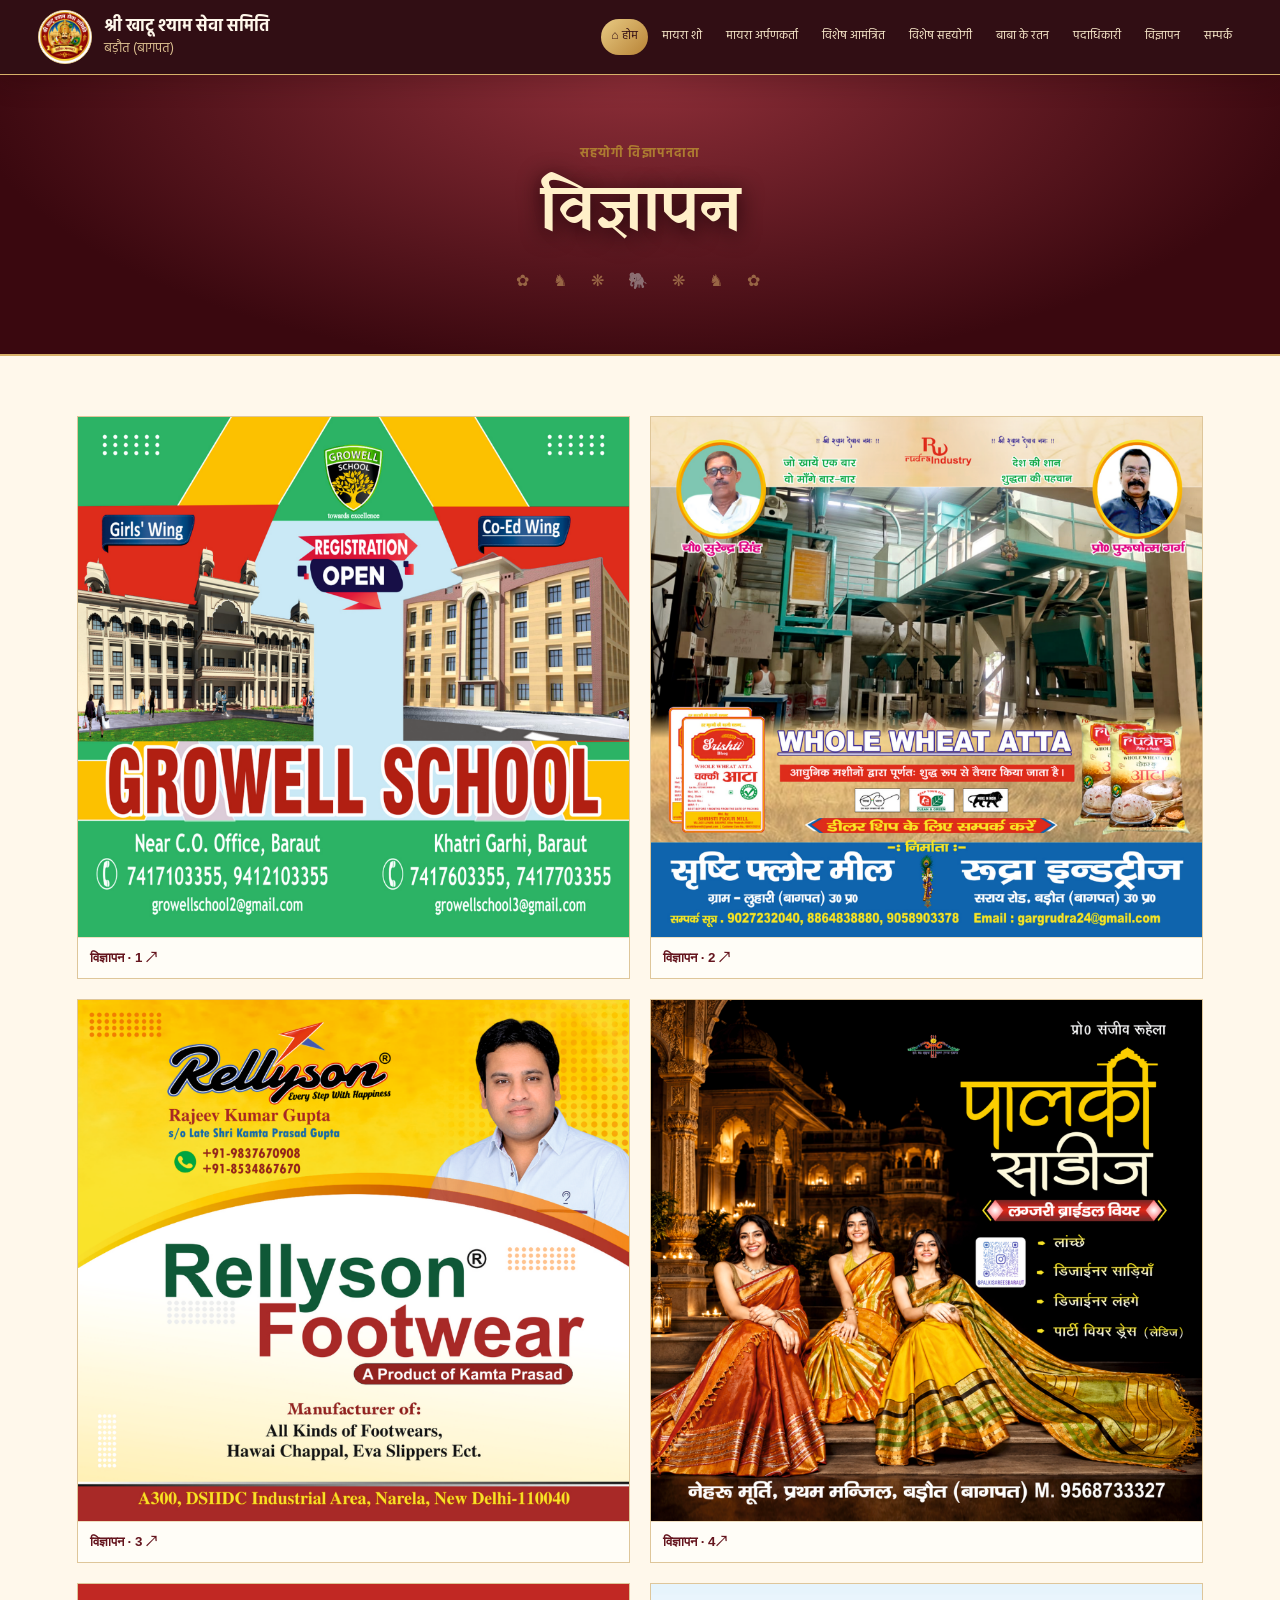
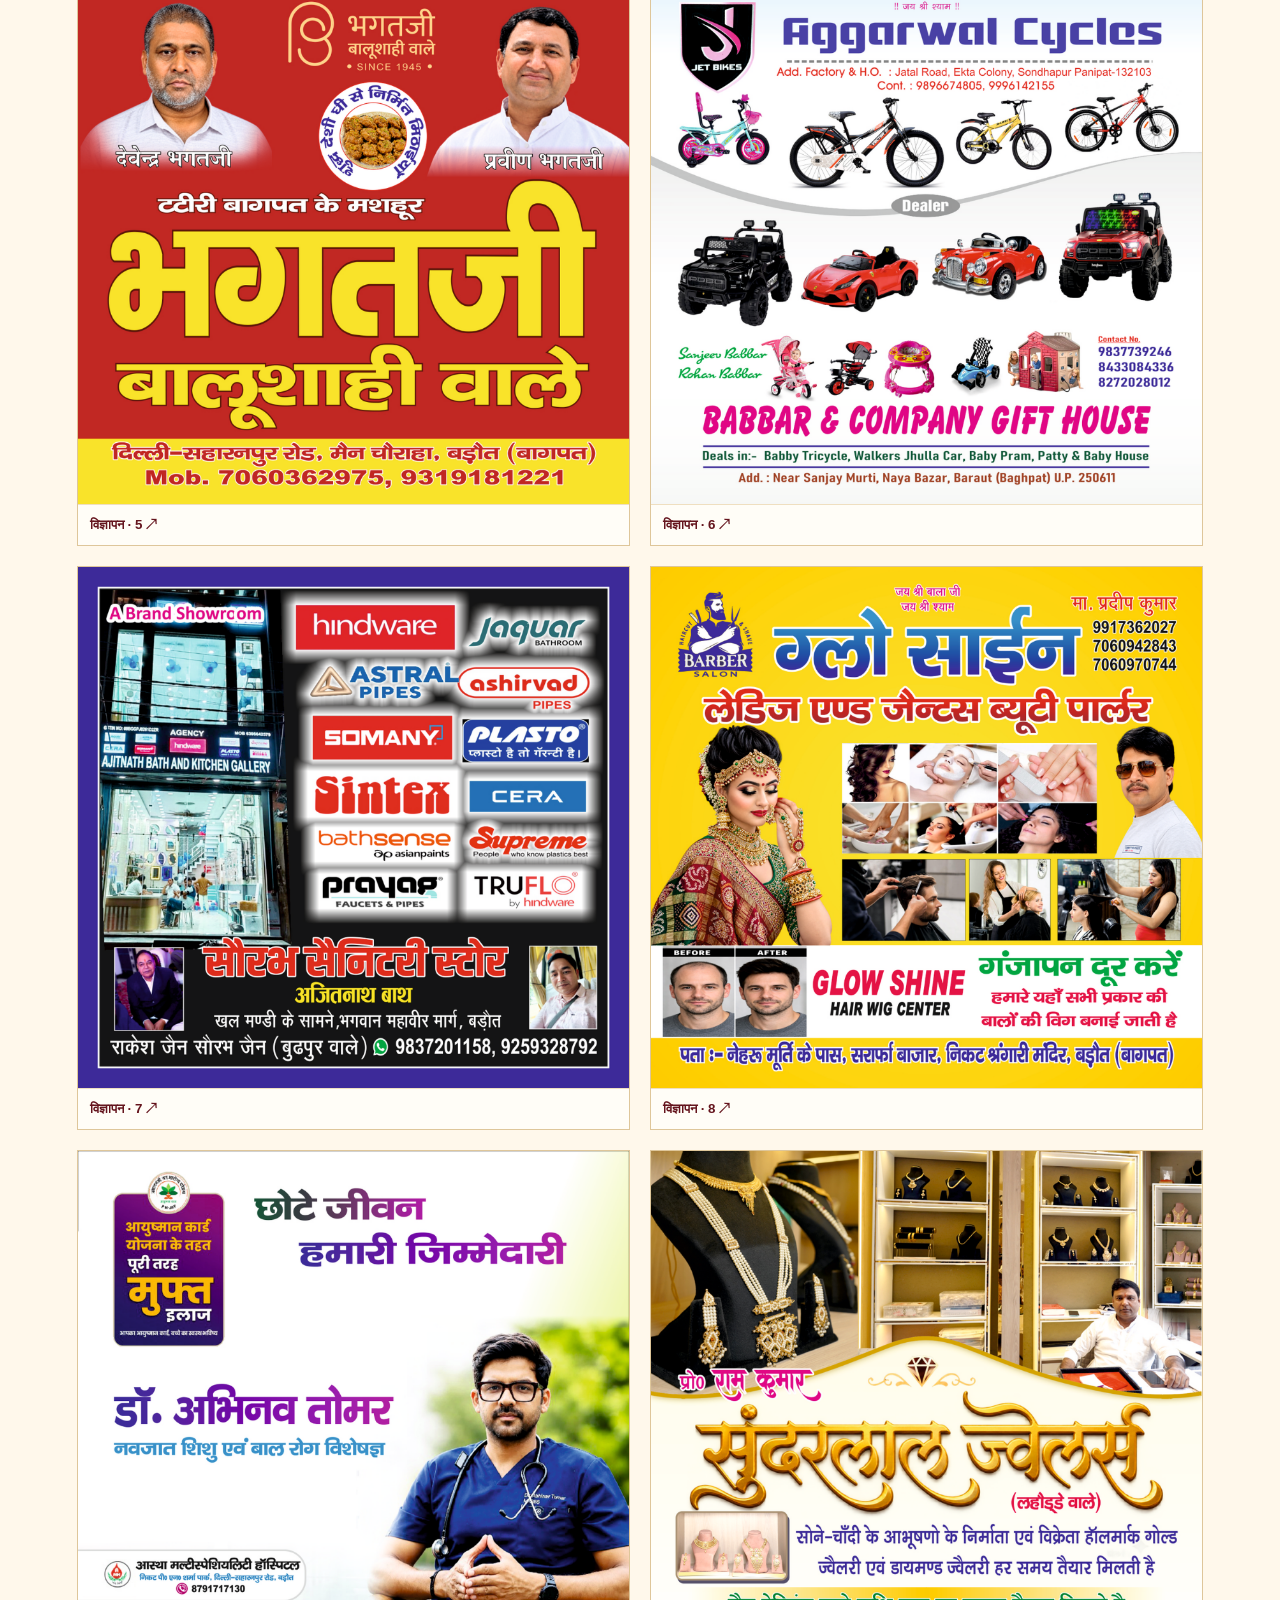
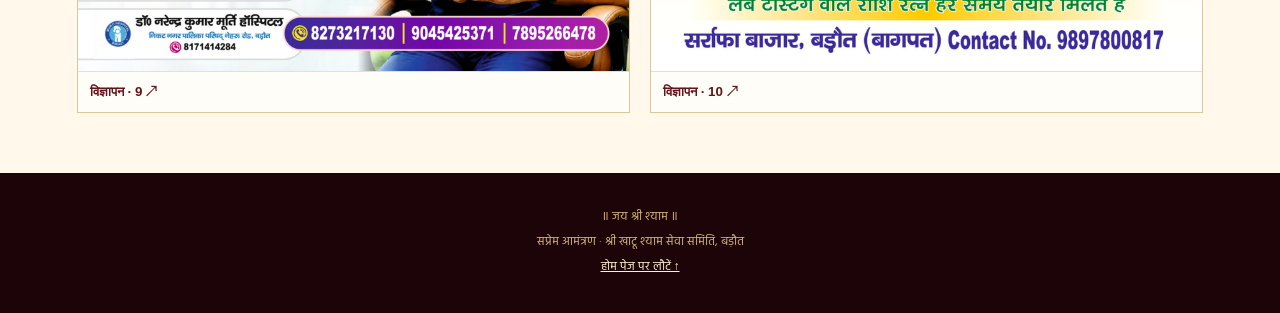
<file: ads.html>
<!doctype html>
<html lang="hi">

<head>
    <meta charset="utf-8">
    <meta name="viewport" content="width=device-width,initial-scale=1">
    <meta name="theme-color" content="#58121b">
    <title>विज्ञापन | नानी बाई का मायरा</title>
    <link rel="preconnect" href="https://fonts.googleapis.com">
    <link rel="preconnect" href="https://fonts.gstatic.com" crossorigin>
    <link href="https://fonts.googleapis.com/css2?family=Hind:wght@400;500;600;700&family=Yatra+One&display=swap"
        rel="stylesheet">
    <link rel="stylesheet" href="styles.css">
</head>

<body>
    <header class="site-header">
    <a class="brand" href="index.html">
        <span class="brand-logo">
            <img src="assets/samiti-logo.png"
                 alt="श्री खाटू श्याम सेवा समिति लोगो">
        </span>

        <span class="brand-text">
            <strong>श्री खाटू श्याम सेवा समिति</strong>
            <small>बड़ौत (बागपत)</small>
        </span>
    </a>

    <button class="menu-toggle" id="menuToggle"
        aria-expanded="false" aria-controls="siteNav"
        aria-label="मेन्यू खोलें">
        ☰
    </button>

    <nav class="site-nav" id="siteNav">
        <a class="active" href="index.html">⌂ होम</a>
        <a href="mayra.html">मायरा शो</a>
        <a href="arpankarta.html">मायरा अर्पणकर्ता</a>
        <a href="invitees.html">विशेष आमंत्रित</a>
        <a href="supporters.html">विशेष सहयोगी</a>
        <a href="ratna.html">बाबा के रतन</a>
        <a href="member.html">पदाधिकारी</a>
        <a href="ads.html">विज्ञापन</a>
        <a href="contact.html">सम्पर्क</a>
    </nav>
</header>
    <main>
        <section class="page-hero">
            <span class="section-kicker">सहयोगी विज्ञापनदाता</span>
            <h1>विज्ञापन</h1>
            <!-- <p>निमंत्रण पुस्तिका के विज्ञापन यहाँ अलग-अलग cards के रूप में दिखाए जा सकते हैं।</p> -->
        </section>
        <section class="section">
            <div class="ad-list">
                <button class="ad-placeholder" data-image="assets/2.png"><img src="assets/2.png" loading="lazy"
                        alt="विज्ञापन पृष्ठ 2"><span>विज्ञापन · 1 ↗</span></button>
                <button class="ad-placeholder" data-image="assets/4.png"><img src="assets/4.png" loading="lazy"
                        alt="विज्ञापन पृष्ठ 4"><span>विज्ञापन · 2 ↗</span></button>
                <button class="ad-placeholder" data-image="assets/8.png"><img src="assets/8.png" loading="lazy"
                        alt="विज्ञापन पृष्ठ 8"><span>विज्ञापन · 3 ↗</span></button>
                <button class="ad-placeholder" data-image="assets/40.png"><img src="assets/16.png" loading="lazy"
                        alt="विज्ञापन पृष्ठ 40"><span>विज्ञापन · 4↗</span></button>
                <button class="ad-placeholder" data-image="assets/20.png"><img src="assets/20.png" loading="lazy"
                        alt="विज्ञापन पृष्ठ 20"><span>विज्ञापन · 5 ↗</span></button>
                <button class="ad-placeholder" data-image="assets/22.png"><img src="assets/22.png" loading="lazy"
                        alt="विज्ञापन पृष्ठ 22"><span>विज्ञापन · 6 ↗</span></button>
                <button class="ad-placeholder" data-image="assets/28.png"><img src="assets/28.png" loading="lazy"
                        alt="विज्ञापन पृष्ठ 28"><span>विज्ञापन · 7 ↗</span></button>
                <button class="ad-placeholder" data-image="assets/30.png"><img src="assets/30.png" loading="lazy"
                        alt="विज्ञापन पृष्ठ 30"><span>विज्ञापन · 8 ↗</span></button> 
                <button class="ad-placeholder" data-image="assets/39.png"><img src="assets/39.png" loading="lazy"
                        alt="विज्ञापन पृष्ठ 39"><span>विज्ञापन · 9 ↗</span></button>
                <button class="ad-placeholder" data-image="assets/40.png"><img src="assets/40.png" loading="lazy"
                        alt="विज्ञापन पृष्ठ 40"><span>विज्ञापन · 10 ↗</span></button>
            </div>
        </section>
    </main>
    <footer class="site-footer"><span>॥ जय श्री श्याम ॥</span>
        <p>सप्रेम आमंत्रण · श्री खाटू श्याम सेवा समिति, बड़ौत</p><a href="index.html">होम पेज पर लौटें ↑</a>
    </footer>
    <script src="script.js"></script>
</body>

</html>
</file>
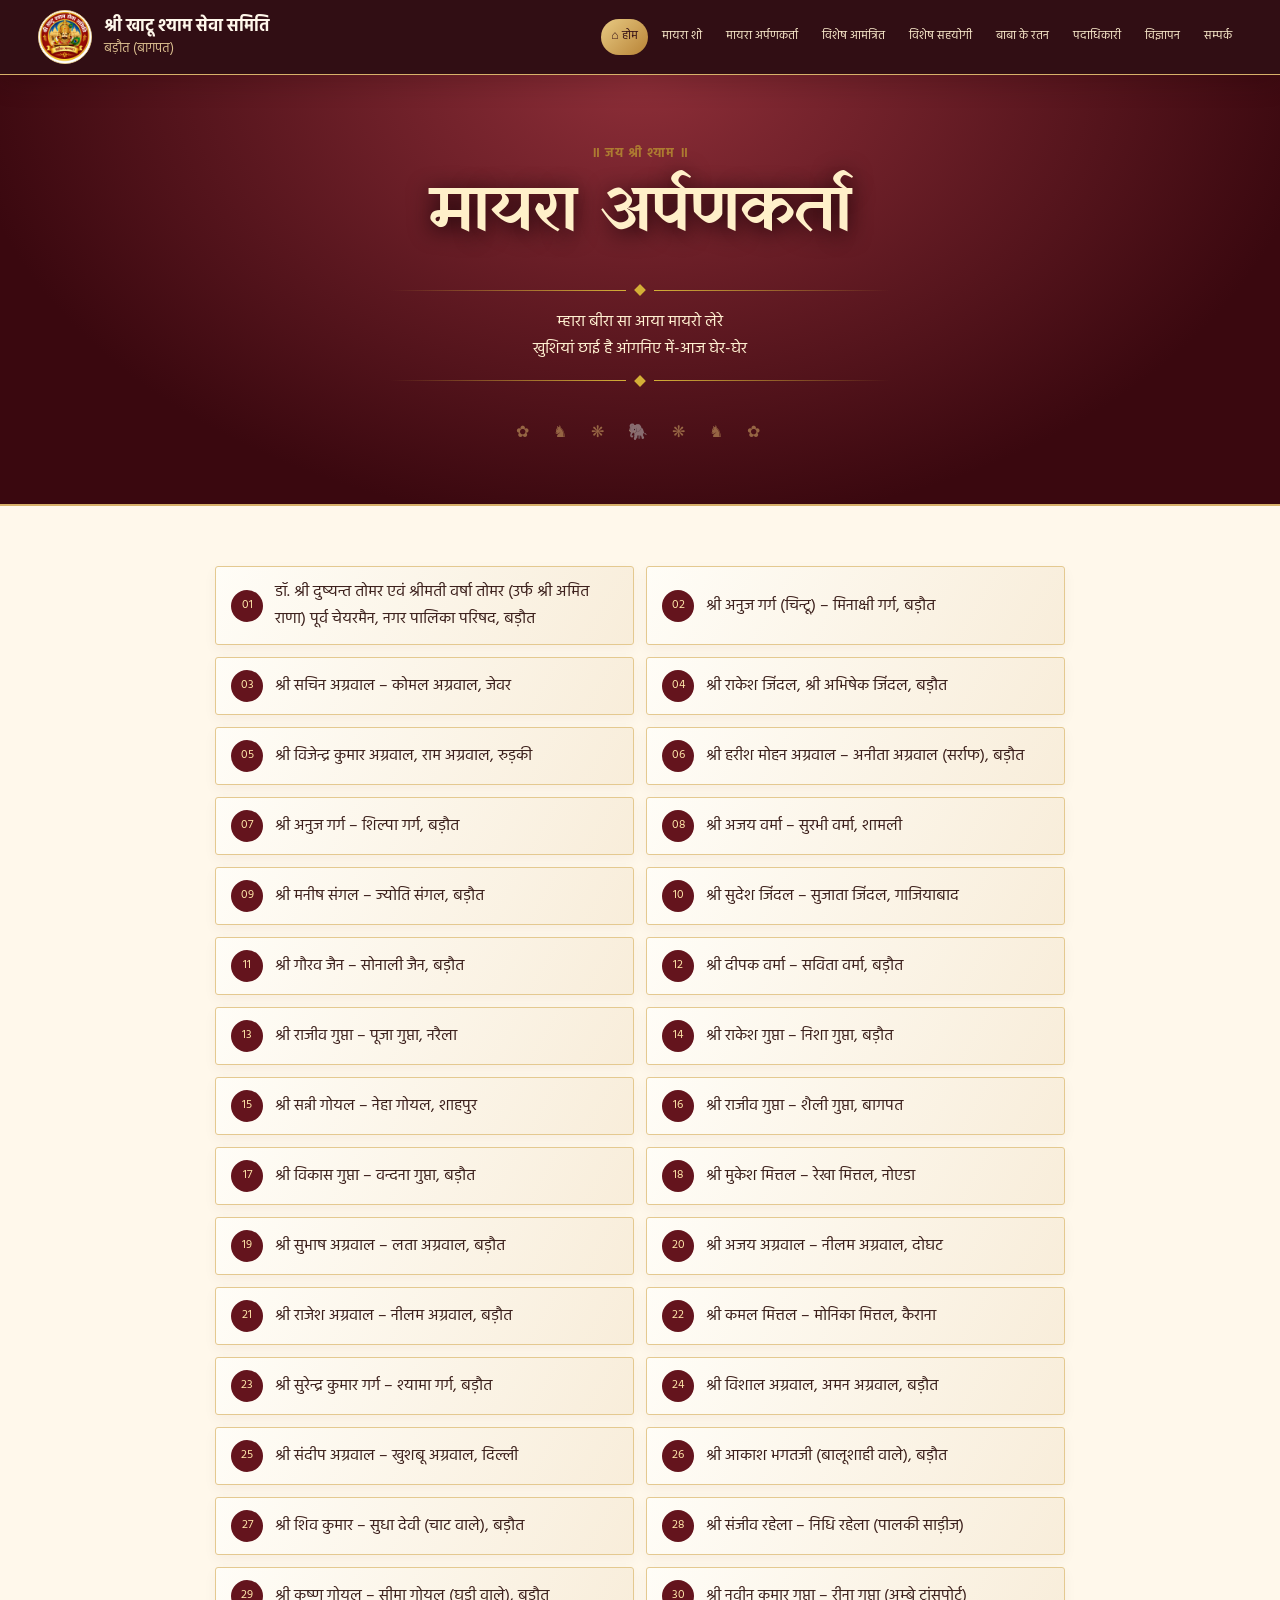
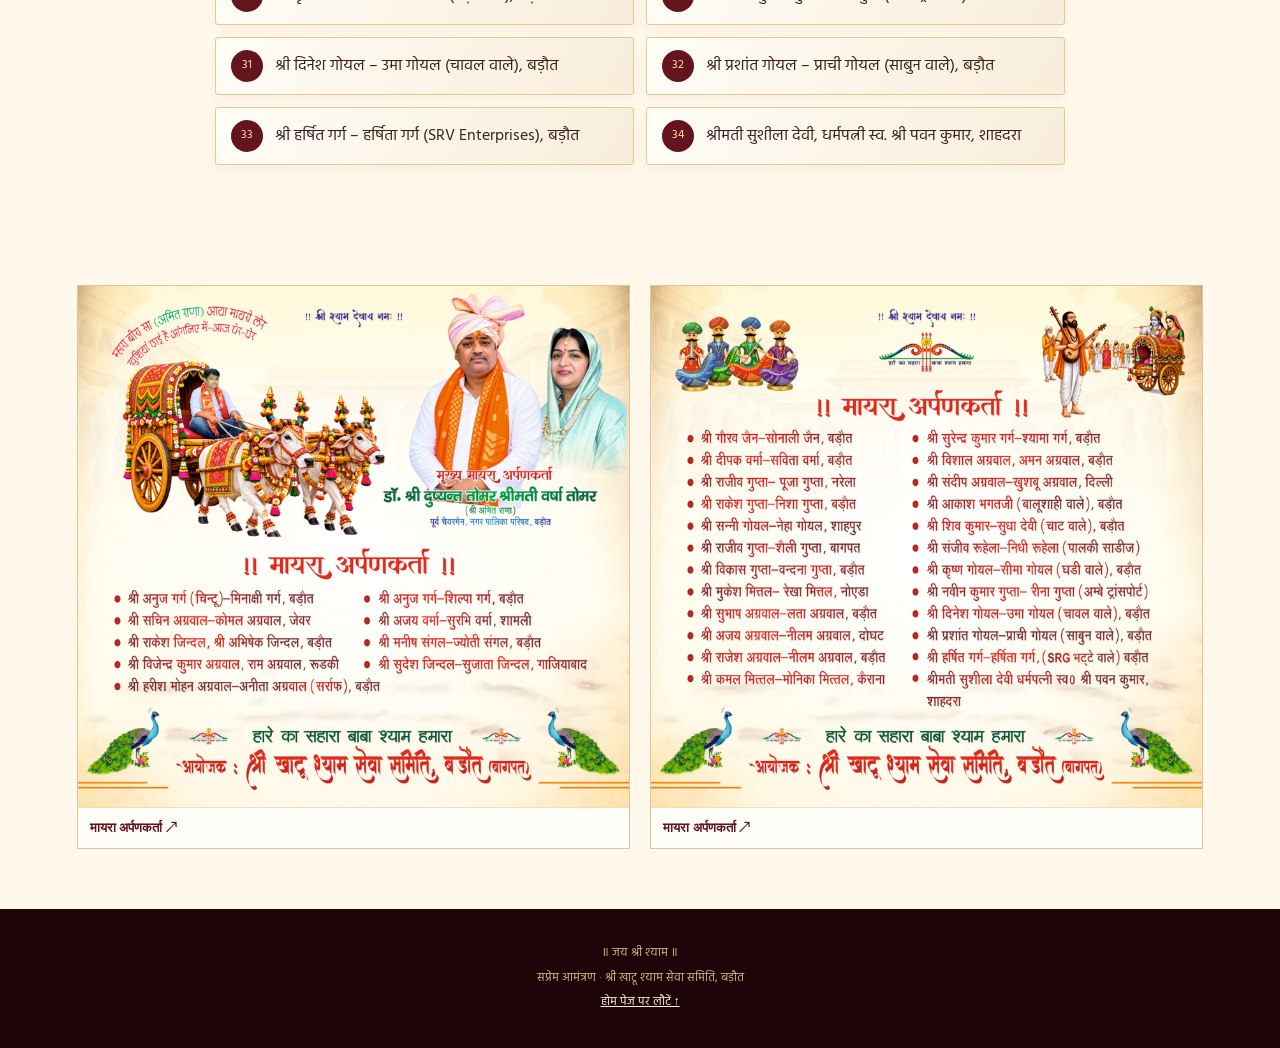
<file: arpankarta.html>
<!doctype html>
<html lang="hi">

<head>
    <meta charset="utf-8">
    <meta name="viewport" content="width=device-width,initial-scale=1">
    <meta name="theme-color" content="#58121b">
    <title>मायरा अर्पणकर्ता | नानी बाई का मायरा</title>
    <link rel="preconnect" href="https://fonts.googleapis.com">
    <link rel="preconnect" href="https://fonts.gstatic.com" crossorigin>
    <link href="https://fonts.googleapis.com/css2?family=Hind:wght@400;500;600;700&family=Yatra+One&display=swap"
        rel="stylesheet">
    <link rel="stylesheet" href="styles.css">
</head>

<body>
    <header class="site-header">
    <a class="brand" href="index.html">
        <span class="brand-logo">
            <img src="assets/samiti-logo.png"
                 alt="श्री खाटू श्याम सेवा समिति लोगो">
        </span>

        <span class="brand-text">
            <strong>श्री खाटू श्याम सेवा समिति</strong>
            <small>बड़ौत (बागपत)</small>
        </span>
    </a>

    <button class="menu-toggle" id="menuToggle"
        aria-expanded="false" aria-controls="siteNav"
        aria-label="मेन्यू खोलें">
        ☰
    </button>

    <nav class="site-nav" id="siteNav">
        <a class="active" href="index.html">⌂ होम</a>
        <a href="mayra.html">मायरा शो</a>
        <a href="arpankarta.html">मायरा अर्पणकर्ता</a>
        <a href="invitees.html">विशेष आमंत्रित</a>
        <a href="supporters.html">विशेष सहयोगी</a>
        <a href="ratna.html">बाबा के रतन</a>
        <a href="member.html">पदाधिकारी</a>
        <a href="ads.html">विज्ञापन</a>
        <a href="contact.html">सम्पर्क</a>
    </nav>
</header>
    <main>
        <section class="page-hero">
            <span class="section-kicker">॥ जय श्री श्याम ॥</span>
            <h1>मायरा अर्पणकर्ता</h1>
            <!-- सुंदर डिज़ाइन कंटेनर -->
            <div style="max-width: 500px; margin: 20px auto; padding: 15px 0; position: relative;">
                <!-- ऊपरी डिज़ाइन (Top Border with Center Diamond) -->
                <div style="display: flex; align-items: center; justify-content: center; margin-bottom: 15px;">
                    <div style="flex: 1; height: 1px; background: linear-gradient(to left, #d4af37, transparent);"></div>
                    <div style="font-size: 14px; color: #d4af37; margin: 0 10px; transform: rotate(45deg); border: 2px solid #d4af37; width: 8px; height: 8px; background-color: #d4af37;"></div>
                    <div style="flex: 1; height: 1px; background: linear-gradient(to right, #d4af37, transparent);"></div>
                </div>
                <!-- आपका ओरिजिनल पैराग्राफ (बिना किसी बदलाव के) -->
                <p style="margin: 0; padding: 0 10px;">म्हारा बीरा सा आया मायरो लेरे <br> खुशियां छाई है आंगनिए में-आज घेर-घेर</p>
                <!-- निचली डिज़ाइन (Bottom Border with Center Diamond) -->
                <div style="display: flex; align-items: center; justify-content: center; margin-top: 15px;">
                    <div style="flex: 1; height: 1px; background: linear-gradient(to left, #d4af37, transparent);"></div>
                    <div style="font-size: 14px; color: #d4af37; margin: 0 10px; transform: rotate(45deg); border: 2px solid #d4af37; width: 8px; height: 8px; background-color: #d4af37;"></div>
                    <div style="flex: 1; height: 1px; background: linear-gradient(to right, #d4af37, transparent);"></div>
                </div>
            </div>
        </section>

        <section class="section name-section">
            <ol class="name-list">
                <li><span class="list-number">01</span><span contenteditable="true" aria-label="नाम संपादित करें">डॉ. श्री दुष्यन्त तोमर एवं श्रीमती वर्षा तोमर (उर्फ श्री अमित राणा) पूर्व चेयरमैन, नगर पालिका परिषद, बड़ौत</span></li>
                <li><span class="list-number">02</span><span contenteditable="true" aria-label="नाम संपादित करें">श्री अनुज गर्ग (चिन्टू) – मिनाक्षी गर्ग, बड़ौत</span></li>
                <li><span class="list-number">03</span><span contenteditable="true" aria-label="नाम संपादित करें">श्री सचिन अग्रवाल – कोमल अग्रवाल, जेवर</span></li>
                <li><span class="list-number">04</span><span contenteditable="true" aria-label="नाम संपादित करें">श्री राकेश जिंदल, श्री अभिषेक जिंदल, बड़ौत</span></li>
                <li><span class="list-number">05</span><span contenteditable="true" aria-label="नाम संपादित करें">श्री विजेन्द्र कुमार अग्रवाल, राम अग्रवाल, रुड़की</span></li>
                <li><span class="list-number">06</span><span contenteditable="true" aria-label="नाम संपादित करें">श्री हरीश मोहन अग्रवाल – अनीता अग्रवाल (सर्राफ), बड़ौत</span></li>
                <li><span class="list-number">07</span><span contenteditable="true" aria-label="नाम संपादित करें">श्री अनुज गर्ग – शिल्पा गर्ग, बड़ौत</span></li>
                <li><span class="list-number">08</span><span contenteditable="true" aria-label="नाम संपादित करें">श्री अजय वर्मा – सुरभी वर्मा, शामली</span></li>
                <li><span class="list-number">09</span><span contenteditable="true" aria-label="नाम संपादित करें">श्री मनीष संगल – ज्योति संगल, बड़ौत</span></li>
                <li><span class="list-number">10</span><span contenteditable="true" aria-label="नाम संपादित करें">श्री सुदेश जिंदल – सुजाता जिंदल, गाजियाबाद</span></li>
                <li><span class="list-number">11</span><span contenteditable="true" aria-label="नाम संपादित करें">श्री गौरव जैन – सोनाली जैन, बड़ौत</span></li>
                <li><span class="list-number">12</span><span contenteditable="true" aria-label="नाम संपादित करें">श्री दीपक वर्मा – सविता वर्मा, बड़ौत</span></li>
                <li><span class="list-number">13</span><span contenteditable="true" aria-label="नाम संपादित करें">श्री राजीव गुप्ता – पूजा गुप्ता, नरैला</span></li>
                <li><span class="list-number">14</span><span contenteditable="true" aria-label="नाम संपादित करें">श्री राकेश गुप्ता – निशा गुप्ता, बड़ौत</span></li>
                <li><span class="list-number">15</span><span contenteditable="true" aria-label="नाम संपादित करें">श्री सन्नी गोयल – नेहा गोयल, शाहपुर</span></li>
                <li><span class="list-number">16</span><span contenteditable="true" aria-label="नाम संपादित करें">श्री राजीव गुप्ता – शैली गुप्ता, बागपत</span></li>
                <li><span class="list-number">17</span><span contenteditable="true" aria-label="नाम संपादित करें">श्री विकास गुप्ता – वन्दना गुप्ता, बड़ौत</span></li>
                <li><span class="list-number">18</span><span contenteditable="true" aria-label="नाम संपादित करें">श्री मुकेश मित्तल – रेखा मित्तल, नोएडा</span></li>
                <li><span class="list-number">19</span><span contenteditable="true" aria-label="नाम संपादित करें">श्री सुभाष अग्रवाल – लता अग्रवाल, बड़ौत</span></li>
                <li><span class="list-number">20</span><span contenteditable="true" aria-label="नाम संपादित करें">श्री अजय अग्रवाल – नीलम अग्रवाल, दोघट</span></li>
                <li><span class="list-number">21</span><span contenteditable="true" aria-label="नाम संपादित करें">श्री राजेश अग्रवाल – नीलम अग्रवाल, बड़ौत</span></li>
                <li><span class="list-number">22</span><span contenteditable="true" aria-label="नाम संपादित करें">श्री कमल मित्तल – मोनिका मित्तल, कैराना</span></li>
                <li><span class="list-number">23</span><span contenteditable="true" aria-label="नाम संपादित करें">श्री सुरेन्द्र कुमार गर्ग – श्यामा गर्ग, बड़ौत</span></li>
                <li><span class="list-number">24</span><span contenteditable="true" aria-label="नाम संपादित करें">श्री विशाल अग्रवाल, अमन अग्रवाल, बड़ौत</span></li>
                <li><span class="list-number">25</span><span contenteditable="true" aria-label="नाम संपादित करें">श्री संदीप अग्रवाल – खुशबू अग्रवाल, दिल्ली</span></li>
                <li><span class="list-number">26</span><span contenteditable="true" aria-label="नाम संपादित करें">श्री आकाश भगतजी (बालूशाही वाले), बड़ौत</span></li>
                <li><span class="list-number">27</span><span contenteditable="true" aria-label="नाम संपादित करें">श्री शिव कुमार – सुधा देवी (चाट वाले), बड़ौत</span></li>
                <li><span class="list-number">28</span><span contenteditable="true" aria-label="नाम संपादित करें">श्री संजीव रहेला – निधि रहेला (पालकी साड़ीज)</span></li>
                <li><span class="list-number">29</span><span contenteditable="true" aria-label="नाम संपादित करें">श्री कृष्ण गोयल – सीमा गोयल (घड़ी वाले), बड़ौत</span></li>
                <li><span class="list-number">30</span><span contenteditable="true" aria-label="नाम संपादित करें">श्री नवीन कुमार गुप्ता – रीना गुप्ता (अम्बे ट्रांसपोर्ट)</span></li>
                <li><span class="list-number">31</span><span contenteditable="true" aria-label="नाम संपादित करें">श्री दिनेश गोयल – उमा गोयल (चावल वाले), बड़ौत</span></li>
                <li><span class="list-number">32</span><span contenteditable="true" aria-label="नाम संपादित करें">श्री प्रशांत गोयल – प्राची गोयल (साबुन वाले), बड़ौत</span></li>
                <li><span class="list-number">33</span><span contenteditable="true" aria-label="नाम संपादित करें">श्री हर्षित गर्ग – हर्षिता गर्ग (SRV Enterprises), बड़ौत</span></li>
                <li><span class="list-number">34</span><span contenteditable="true" aria-label="नाम संपादित करें">श्रीमती सुशीला देवी, धर्मपत्नी स्व. श्री पवन कुमार, शाहदरा</span></li>
            </ol>
        </section>
        <section class="section">
            <div class="ad-list">
                <button class="ad-placeholder" data-image="assets/10.png"><img src="assets/10.png" loading="lazy"
                        alt="विज्ञापन पृष्ठ 10"><span>मायरा अर्पणकर्ता ↗</span></button>
                <button class="ad-placeholder" data-image="assets/11.png"><img src="assets/11.png" loading="lazy"
                        alt="विज्ञापन पृष्ठ 10"><span>मायरा अर्पणकर्ता ↗</span></button>
            </div>
            <!-- <p class="edit-note">हर विज्ञापन के लिए <code>ads.html</code> में एक और <code>ad-placeholder</code> block copy करें। चाहो तो assets में ad image रखकर img भी जोड़ सकते हो।</p> -->
        </section>
    </main>
    <footer class="site-footer"><span>॥ जय श्री श्याम ॥</span>
        <p>सप्रेम आमंत्रण · श्री खाटू श्याम सेवा समिति, बड़ौत</p><a href="index.html">होम पेज पर लौटें ↑</a>
    </footer>
    <script src="script.js"></script>
</body>

</html>
</file>
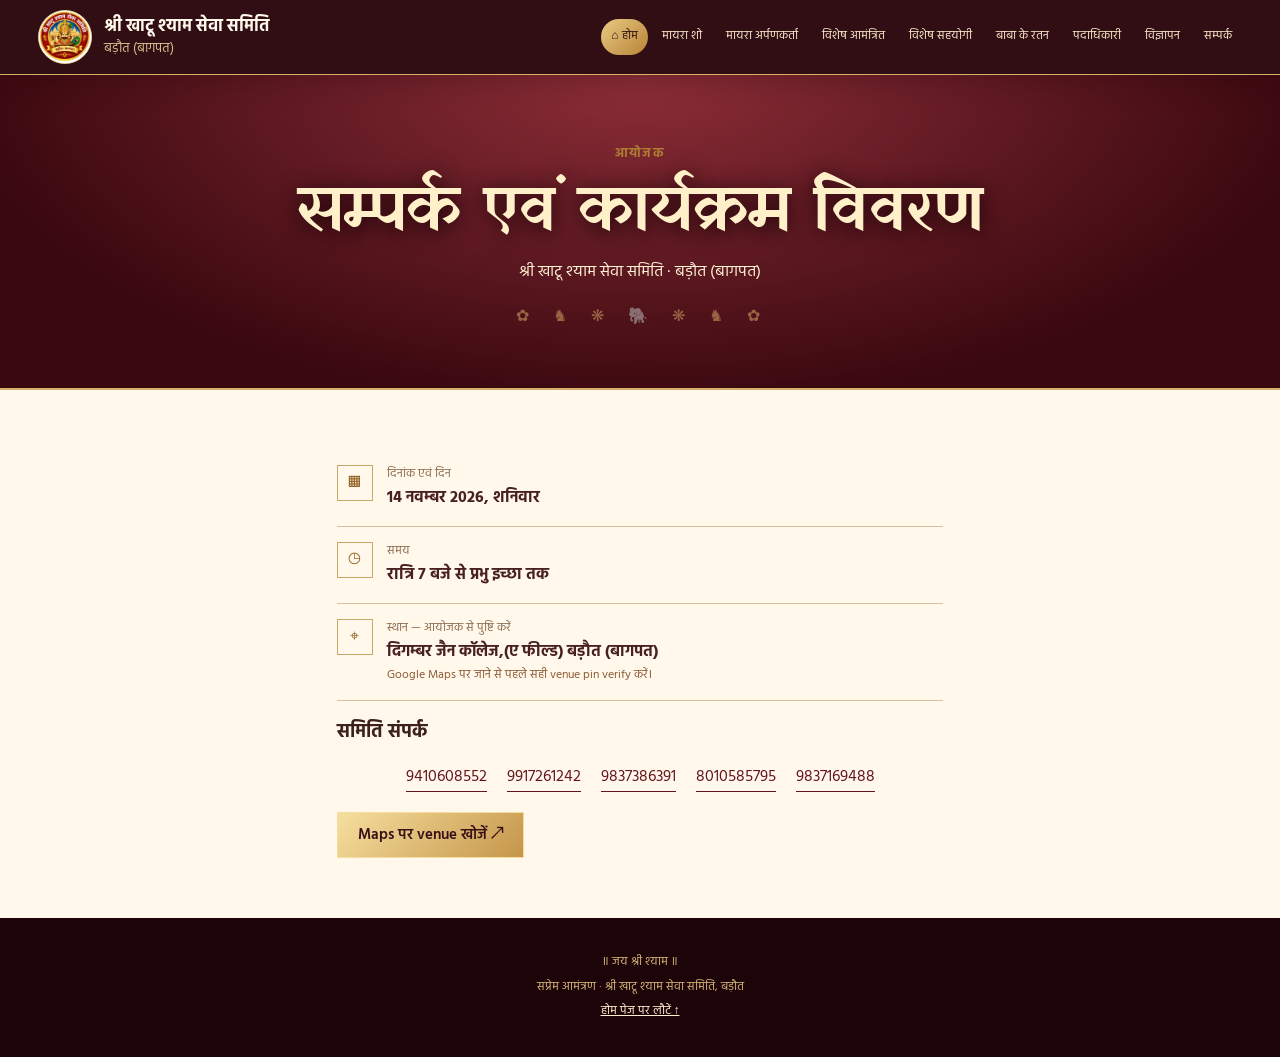
<file: contact.html>
<!doctype html>
<html lang="hi">

<head>
    <meta charset="utf-8">
    <meta name="viewport" content="width=device-width,initial-scale=1">
    <meta name="theme-color" content="#58121b">
    <title>सम्पर्क | नानी बाई का मायरा</title>
    <link rel="preconnect" href="https://fonts.googleapis.com">
    <link rel="preconnect" href="https://fonts.gstatic.com" crossorigin>
    <link href="https://fonts.googleapis.com/css2?family=Hind:wght@400;500;600;700&family=Yatra+One&display=swap"
        rel="stylesheet">
    <link rel="stylesheet" href="styles.css">
</head>

<body>
    <header class="site-header">
    <a class="brand" href="index.html">
        <span class="brand-logo">
            <img src="assets/samiti-logo.png"
                 alt="श्री खाटू श्याम सेवा समिति लोगो">
        </span>

        <span class="brand-text">
            <strong>श्री खाटू श्याम सेवा समिति</strong>
            <small>बड़ौत (बागपत)</small>
        </span>
    </a>

    <button class="menu-toggle" id="menuToggle"
        aria-expanded="false" aria-controls="siteNav"
        aria-label="मेन्यू खोलें">
        ☰
    </button>

    <nav class="site-nav" id="siteNav">
        <a class="active" href="index.html">⌂ होम</a>
        <a href="mayra.html">मायरा शो</a>
        <a href="arpankarta.html">मायरा अर्पणकर्ता</a>
        <a href="invitees.html">विशेष आमंत्रित</a>
        <a href="supporters.html">विशेष सहयोगी</a>
        <a href="ratna.html">बाबा के रतन</a>
        <a href="member.html">पदाधिकारी</a>
        <a href="ads.html">विज्ञापन</a>
        <a href="contact.html">सम्पर्क</a>
    </nav>
</header>
    <main>
        <section class="page-hero"><span class="section-kicker">आयोजक</span>
            <h1>सम्पर्क एवं कार्यक्रम विवरण</h1>
            <p>श्री खाटू श्याम सेवा समिति · बड़ौत (बागपत)</p>
        </section>
        <section class="section contact-panel">
            <div class="detail-row"><span>▦</span>
                <div><small>दिनांक एवं दिन</small><strong>14 नवम्बर 2026, शनिवार</strong></div>
            </div>
            <div class="detail-row"><span>◷</span>
                <div><small>समय</small><strong>रात्रि 7 बजे से प्रभु इच्छा तक</strong></div>
            </div>
            <div class="detail-row"><span>⌖</span>
                <div><small>स्थान — आयोजक से पुष्टि करें</small><strong>दिगम्बर जैन कॉलेज,(ए फील्ड) बड़ौत
                        (बागपत)</strong><em>Google Maps पर जाने से पहले सही venue pin verify करें।</em></div>
            </div>
            <h3>समिति संपर्क</h3>
            <div class="phone-list"><a href="tel:9410608552">9410608552</a><a href="tel:9917261242">9917261242</a><a
                    href="tel:9837386391">9837386391</a><a href="tel:8010585795">8010585795</a><a
                    href="tel:9837169488">9837169488</a></div><a class="button button-gold" target="_blank"
                rel="noopener"
                href="https://www.google.com/maps/search/?api=1&query=Digambar+Jain+College+Baraut+Baghpat">Maps पर
                venue खोजें ↗</a>
        </section>
    </main>
    <footer class="site-footer"><span>॥ जय श्री श्याम ॥</span>
        <p>सप्रेम आमंत्रण · श्री खाटू श्याम सेवा समिति, बड़ौत</p><a href="index.html">होम पेज पर लौटें ↑</a>
    </footer>
    <script src="script.js"></script>
</body>

</html>
</file>
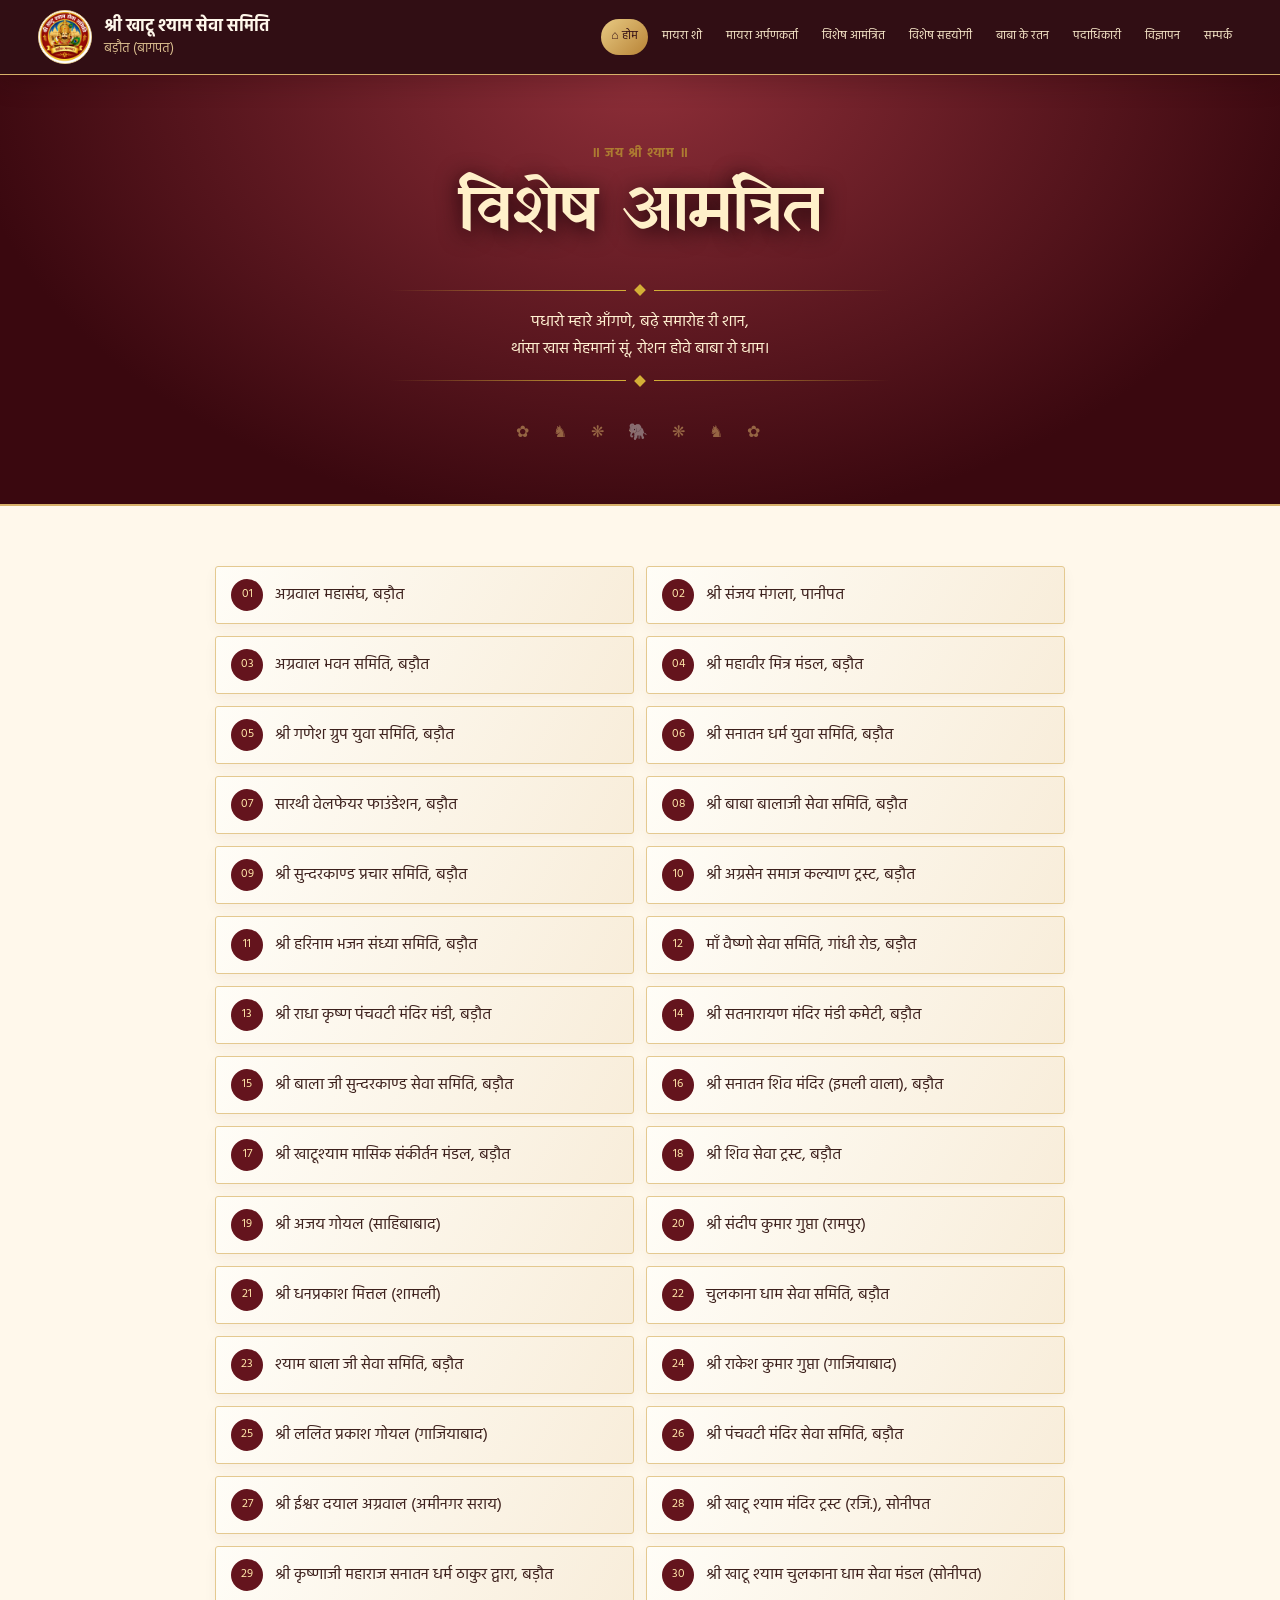
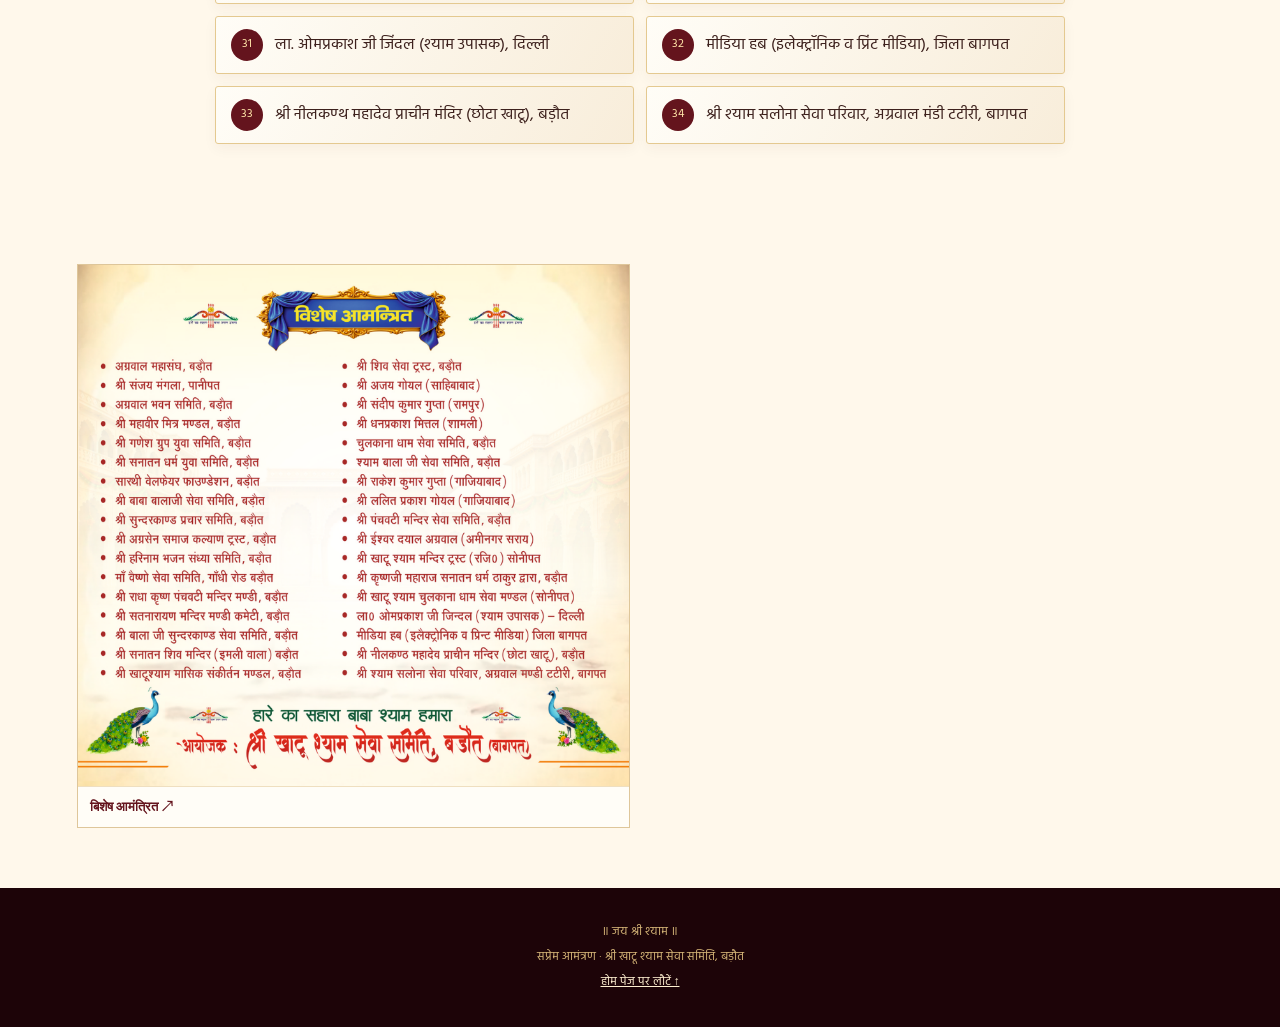
<file: invitees.html>
<!doctype html>
<html lang="hi">

<head>
    <meta charset="utf-8">
    <meta name="viewport" content="width=device-width,initial-scale=1">
    <meta name="theme-color" content="#58121b">
    <title>विशेष आमंत्रित | नानी बाई का मायरा</title>
    <link rel="preconnect" href="https://fonts.googleapis.com">
    <link rel="preconnect" href="https://fonts.gstatic.com" crossorigin>
    <link href="https://fonts.googleapis.com/css2?family=Hind:wght@400;500;600;700&family=Yatra+One&display=swap"
        rel="stylesheet">
    <link rel="stylesheet" href="styles.css">
</head>

<body>
    <header class="site-header">
    <a class="brand" href="index.html">
        <span class="brand-logo">
            <img src="assets/samiti-logo.png"
                 alt="श्री खाटू श्याम सेवा समिति लोगो">
        </span>

        <span class="brand-text">
            <strong>श्री खाटू श्याम सेवा समिति</strong>
            <small>बड़ौत (बागपत)</small>
        </span>
    </a>

    <button class="menu-toggle" id="menuToggle"
        aria-expanded="false" aria-controls="siteNav"
        aria-label="मेन्यू खोलें">
        ☰
    </button>

    <nav class="site-nav" id="siteNav">
        <a class="active" href="index.html">⌂ होम</a>
        <a href="mayra.html">मायरा शो</a>
        <a href="arpankarta.html">मायरा अर्पणकर्ता</a>
        <a href="invitees.html">विशेष आमंत्रित</a>
        <a href="supporters.html">विशेष सहयोगी</a>
        <a href="ratna.html">बाबा के रतन</a>
        <a href="member.html">पदाधिकारी</a>
        <a href="ads.html">विज्ञापन</a>
        <a href="contact.html">सम्पर्क</a>
    </nav>
</header>
    <main>
        <section class="page-hero"><span class="section-kicker">॥ जय श्री श्याम ॥</span>
            <h1>विशेष आमंत्रित</h1>
            <!-- सुंदर डिज़ाइन कंटेनर -->
            <div style="max-width: 500px; margin: 20px auto; padding: 15px 0; position: relative;">
                <!-- ऊपरी डिज़ाइन (Top Border with Center Diamond) -->
                <div style="display: flex; align-items: center; justify-content: center; margin-bottom: 15px;">
                    <div style="flex: 1; height: 1px; background: linear-gradient(to left, #d4af37, transparent);"></div>
                    <div style="font-size: 14px; color: #d4af37; margin: 0 10px; transform: rotate(45deg); border: 2px solid #d4af37; width: 8px; height: 8px; background-color: #d4af37;"></div>
                    <div style="flex: 1; height: 1px; background: linear-gradient(to right, #d4af37, transparent);"></div>
                </div>
                <!-- आपका ओरिजिनल पैराग्राफ (बिना किसी बदलाव के) -->
                <p style="margin: 0; padding: 0 10px;">पधारो म्हारे आँगणे, बढ़े समारोह री शान,<br>थांसा खास मेहमानां सूं, रोशन होवे बाबा रो धाम।</p>
                <!-- निचली डिज़ाइन (Bottom Border with Center Diamond) -->
                <div style="display: flex; align-items: center; justify-content: center; margin-top: 15px;">
                    <div style="flex: 1; height: 1px; background: linear-gradient(to left, #d4af37, transparent);"></div>
                    <div style="font-size: 14px; color: #d4af37; margin: 0 10px; transform: rotate(45deg); border: 2px solid #d4af37; width: 8px; height: 8px; background-color: #d4af37;"></div>
                    <div style="flex: 1; height: 1px; background: linear-gradient(to right, #d4af37, transparent);"></div>
                </div>
            </div>
        </section>
        <section class="section name-section">
                <ol class="name-list">
                        <li><span class="list-number">01</span><span contenteditable="true" aria-label="नाम संपादित करें">अग्रवाल महासंघ, बड़ौत</span></li>
                        <li><span class="list-number">02</span><span contenteditable="true" aria-label="नाम संपादित करें">श्री संजय मंगला, पानीपत</span></li>
                        <li><span class="list-number">03</span><span contenteditable="true" aria-label="नाम संपादित करें">अग्रवाल भवन समिति, बड़ौत</span></li>
                        <li><span class="list-number">04</span><span contenteditable="true" aria-label="नाम संपादित करें">श्री महावीर मित्र मंडल, बड़ौत</span></li>
                        <li><span class="list-number">05</span><span contenteditable="true" aria-label="नाम संपादित करें">श्री गणेश ग्रुप युवा समिति, बड़ौत</span></li>
                        <li><span class="list-number">06</span><span contenteditable="true" aria-label="नाम संपादित करें">श्री सनातन धर्म युवा समिति, बड़ौत</span></li>
                        <li><span class="list-number">07</span><span contenteditable="true" aria-label="नाम संपादित करें">सारथी वेलफेयर फाउंडेशन, बड़ौत</span></li>
                        <li><span class="list-number">08</span><span contenteditable="true" aria-label="नाम संपादित करें">श्री बाबा बालाजी सेवा समिति, बड़ौत</span></li>
                        <li><span class="list-number">09</span><span contenteditable="true" aria-label="नाम संपादित करें">श्री सुन्दरकाण्ड प्रचार समिति, बड़ौत</span></li>
                        <li><span class="list-number">10</span><span contenteditable="true" aria-label="नाम संपादित करें">श्री अग्रसेन समाज कल्याण ट्रस्ट, बड़ौत</span></li>
                        <li><span class="list-number">11</span><span contenteditable="true" aria-label="नाम संपादित करें">श्री हरिनाम भजन संध्या समिति, बड़ौत</span></li>
                        <li><span class="list-number">12</span><span contenteditable="true" aria-label="नाम संपादित करें">माँ वैष्णो सेवा समिति, गांधी रोड, बड़ौत</span></li>
                        <li><span class="list-number">13</span><span contenteditable="true" aria-label="नाम संपादित करें">श्री राधा कृष्ण पंचवटी मंदिर मंडी, बड़ौत</span></li>
                        <li><span class="list-number">14</span><span contenteditable="true" aria-label="नाम संपादित करें">श्री सतनारायण मंदिर मंडी कमेटी, बड़ौत</span></li>
                        <li><span class="list-number">15</span><span contenteditable="true" aria-label="नाम संपादित करें">श्री बाला जी सुन्दरकाण्ड सेवा समिति, बड़ौत</span></li>
                        <li><span class="list-number">16</span><span contenteditable="true" aria-label="नाम संपादित करें">श्री सनातन शिव मंदिर (इमली वाला), बड़ौत</span></li>
                        <li><span class="list-number">17</span><span contenteditable="true" aria-label="नाम संपादित करें">श्री खाटूश्याम मासिक संकीर्तन मंडल, बड़ौत</span></li>
                        <li><span class="list-number">18</span><span contenteditable="true" aria-label="नाम संपादित करें">श्री शिव सेवा ट्रस्ट, बड़ौत</span></li>
                        <li><span class="list-number">19</span><span contenteditable="true" aria-label="नाम संपादित करें">श्री अजय गोयल (साहिबाबाद)</span></li>
                        <li><span class="list-number">20</span><span contenteditable="true" aria-label="नाम संपादित करें">श्री संदीप कुमार गुप्ता (रामपुर)</span></li>
                        <li><span class="list-number">21</span><span contenteditable="true" aria-label="नाम संपादित करें">श्री धनप्रकाश मित्तल (शामली)</span></li>
                        <li><span class="list-number">22</span><span contenteditable="true" aria-label="नाम संपादित करें">चुलकाना धाम सेवा समिति, बड़ौत</span></li>
                        <li><span class="list-number">23</span><span contenteditable="true" aria-label="नाम संपादित करें">श्याम बाला जी सेवा समिति, बड़ौत</span></li>
                        <li><span class="list-number">24</span><span contenteditable="true" aria-label="नाम संपादित करें">श्री राकेश कुमार गुप्ता (गाजियाबाद)</span></li>
                        <li><span class="list-number">25</span><span contenteditable="true" aria-label="नाम संपादित करें">श्री ललित प्रकाश गोयल (गाजियाबाद)</span></li>
                        <li><span class="list-number">26</span><span contenteditable="true" aria-label="नाम संपादित करें">श्री पंचवटी मंदिर सेवा समिति, बड़ौत</span></li>
                        <li><span class="list-number">27</span><span contenteditable="true" aria-label="नाम संपादित करें">श्री ईश्वर दयाल अग्रवाल (अमीनगर सराय)</span></li>
                        <li><span class="list-number">28</span><span contenteditable="true" aria-label="नाम संपादित करें">श्री खाटू श्याम मंदिर ट्रस्ट (रजि.), सोनीपत</span></li>
                        <li><span class="list-number">29</span><span contenteditable="true" aria-label="नाम संपादित करें">श्री कृष्णाजी महाराज सनातन धर्म ठाकुर द्वारा, बड़ौत</span></li>
                        <li><span class="list-number">30</span><span contenteditable="true" aria-label="नाम संपादित करें">श्री खाटू श्याम चुलकाना धाम सेवा मंडल (सोनीपत)</span></li>
                        <li><span class="list-number">31</span><span contenteditable="true" aria-label="नाम संपादित करें">ला. ओमप्रकाश जी जिंदल (श्याम उपासक), दिल्ली</span></li>
                        <li><span class="list-number">32</span><span contenteditable="true" aria-label="नाम संपादित करें">मीडिया हब (इलेक्ट्रॉनिक व प्रिंट मीडिया), जिला बागपत</span></li>
                        <li><span class="list-number">33</span><span contenteditable="true" aria-label="नाम संपादित करें">श्री नीलकण्ठ महादेव प्राचीन मंदिर (छोटा खाटू), बड़ौत</span></li>
                        <li><span class="list-number">34</span><span contenteditable="true" aria-label="नाम संपादित करें">श्री श्याम सलोना सेवा परिवार, अग्रवाल मंडी टटीरी, बागपत</span></li>
                </ol>
        </section>
        <section class="section">
            <div class="ad-list">
                <button class="ad-placeholder" data-image="assets/12.png"><img src="assets/12.png" loading="lazy"
                        alt="पृष्ठ 12"><span>बिशेष आमंत्रित ↗</span></button>
            </div>
        </section>
    </main>
    <footer class="site-footer"><span>॥ जय श्री श्याम ॥</span>
        <p>सप्रेम आमंत्रण · श्री खाटू श्याम सेवा समिति, बड़ौत</p><a href="index.html">होम पेज पर लौटें ↑</a>
    </footer>
    <script src="script.js"></script>
</body>

</html>
</file>
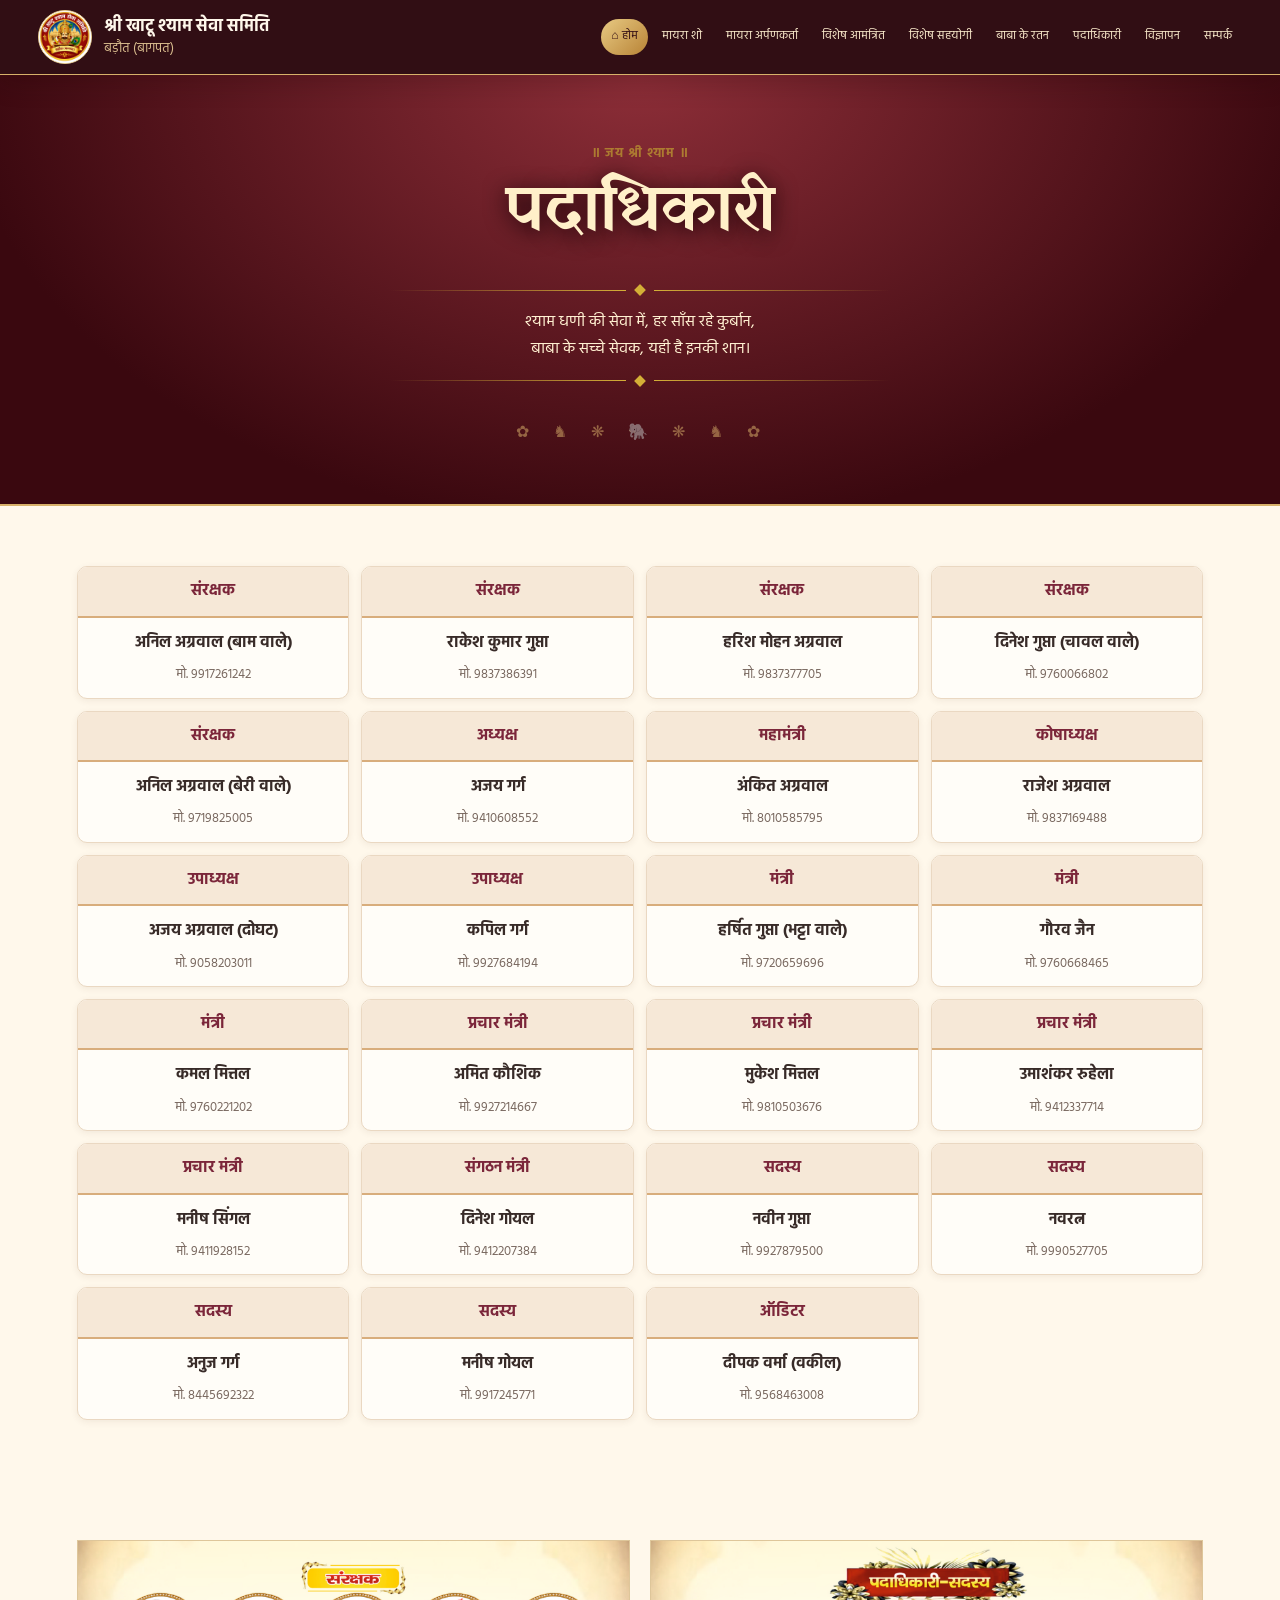
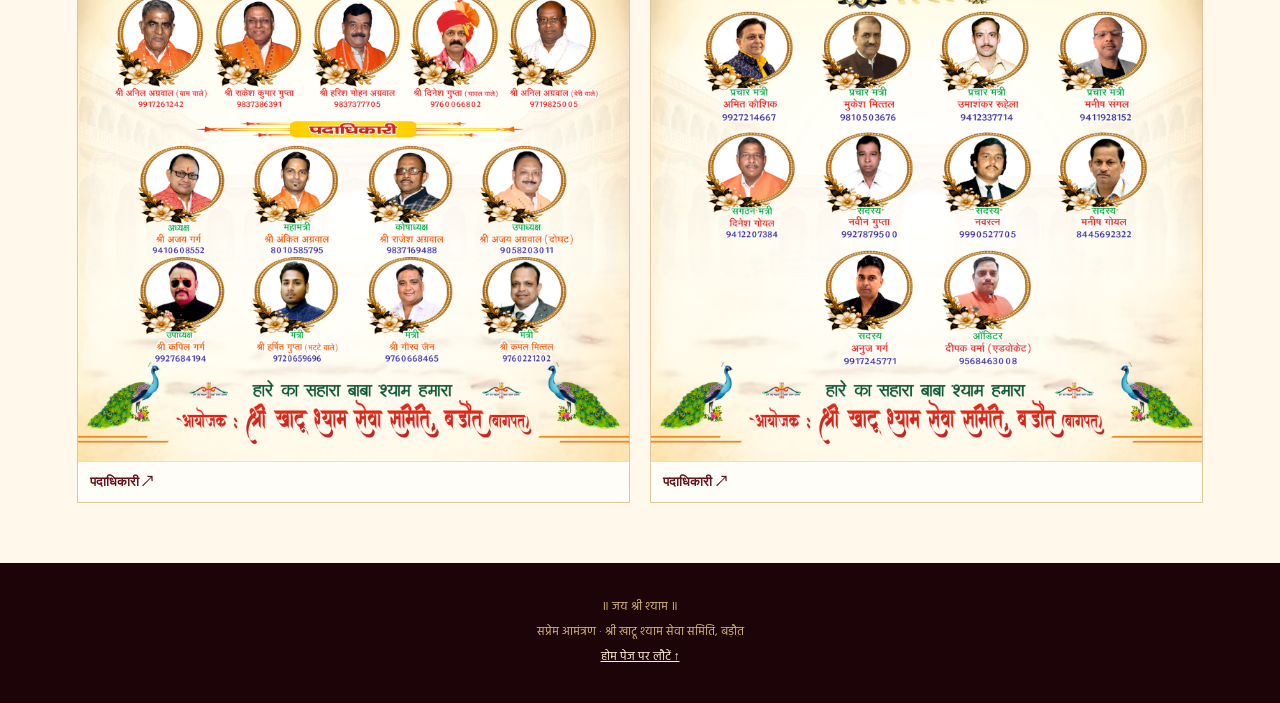
<file: member.html>
<!doctype html>
<html lang="hi">

<head>
    <meta charset="utf-8">
    <meta name="viewport" content="width=device-width,initial-scale=1">
    <meta name="theme-color" content="#58121b">
    <title>मायरा अर्पणकर्ता | नानी बाई का मायरा</title>
    <link rel="preconnect" href="https://fonts.googleapis.com">
    <link rel="preconnect" href="https://fonts.gstatic.com" crossorigin>
    <link href="https://fonts.googleapis.com/css2?family=Hind:wght@400;500;600;700&family=Yatra+One&display=swap"
        rel="stylesheet">
    <link rel="stylesheet" href="styles.css">
</head>

<body>
    <header class="site-header">
    <a class="brand" href="index.html">
        <span class="brand-logo">
            <img src="assets/samiti-logo.png"
                 alt="श्री खाटू श्याम सेवा समिति लोगो">
        </span>

        <span class="brand-text">
            <strong>श्री खाटू श्याम सेवा समिति</strong>
            <small>बड़ौत (बागपत)</small>
        </span>
    </a>

    <button class="menu-toggle" id="menuToggle"
        aria-expanded="false" aria-controls="siteNav"
        aria-label="मेन्यू खोलें">
        ☰
    </button>

    <nav class="site-nav" id="siteNav">
        <a class="active" href="index.html">⌂ होम</a>
        <a href="mayra.html">मायरा शो</a>
        <a href="arpankarta.html">मायरा अर्पणकर्ता</a>
        <a href="invitees.html">विशेष आमंत्रित</a>
        <a href="supporters.html">विशेष सहयोगी</a>
        <a href="ratna.html">बाबा के रतन</a>
        <a href="member.html">पदाधिकारी</a>
        <a href="ads.html">विज्ञापन</a>
        <a href="contact.html">सम्पर्क</a>
    </nav>
</header>
    <main>
        <section class="page-hero">
            <span class="section-kicker">॥ जय श्री श्याम ॥</span>
            <h1>पदाधिकारी</h1>
            <!-- सुंदर डिज़ाइन कंटेनर -->
            <div style="max-width: 500px; margin: 20px auto; padding: 15px 0; position: relative;">
                <!-- ऊपरी डिज़ाइन (Top Border with Center Diamond) -->
                <div style="display: flex; align-items: center; justify-content: center; margin-bottom: 15px;">
                    <div style="flex: 1; height: 1px; background: linear-gradient(to left, #d4af37, transparent);"></div>
                    <div style="font-size: 14px; color: #d4af37; margin: 0 10px; transform: rotate(45deg); border: 2px solid #d4af37; width: 8px; height: 8px; background-color: #d4af37;"></div>
                    <div style="flex: 1; height: 1px; background: linear-gradient(to right, #d4af37, transparent);"></div>
                </div>
                <!-- आपका ओरिजिनल पैराग्राफ (बिना किसी बदलाव के) -->
                <p style="margin: 0; padding: 0 10px;">श्याम धणी की सेवा में, हर साँस रहे कुर्बान,<br>बाबा के सच्चे सेवक, यही है इनकी शान।</p>
                <!-- निचली डिज़ाइन (Bottom Border with Center Diamond) -->
                <div style="display: flex; align-items: center; justify-content: center; margin-top: 15px;">
                    <div style="flex: 1; height: 1px; background: linear-gradient(to left, #d4af37, transparent);"></div>
                    <div style="font-size: 14px; color: #d4af37; margin: 0 10px; transform: rotate(45deg); border: 2px solid #d4af37; width: 8px; height: 8px; background-color: #d4af37;"></div>
                    <div style="flex: 1; height: 1px; background: linear-gradient(to right, #d4af37, transparent);"></div>
                </div>
            </div>
        </section>

        <section class="section name-section">       
            <div class="member-container">
                <div class="member-box">
                <div class="member-pad">संरक्षक</div>
                <div class="member-name">अनिल अग्रवाल (बाम वाले)</div>
                <div class="member-mobile">मो. 9917261242</div>
            </div>

            <div class="member-box">
                <div class="member-pad">संरक्षक</div>
                <div class="member-name">राकेश कुमार गुप्ता</div>
                <div class="member-mobile">मो. 9837386391</div>
            </div>

            <div class="member-box">
                <div class="member-pad">संरक्षक</div>
                <div class="member-name">हरिश मोहन अग्रवाल</div>
                <div class="member-mobile">मो. 9837377705</div>
            </div>

            <div class="member-box">
                <div class="member-pad">संरक्षक</div>
                <div class="member-name">दिनेश गुप्ता (चावल वाले)</div>
                <div class="member-mobile">मो. 9760066802</div>
            </div>

            <div class="member-box">
                <div class="member-pad">संरक्षक</div>
                <div class="member-name">अनिल अग्रवाल (बेरी वाले)</div>
                <div class="member-mobile">मो. 9719825005</div>
            </div>

            <div class="member-box">
                <div class="member-pad">अध्यक्ष</div>
                <div class="member-name">अजय गर्ग</div>
                <div class="member-mobile">मो. 9410608552</div>
            </div>

            <div class="member-box">
                <div class="member-pad">महामंत्री</div>
                <div class="member-name">अंकित अग्रवाल</div>
                <div class="member-mobile">मो. 8010585795</div>
            </div>

            <div class="member-box">
                <div class="member-pad">कोषाध्यक्ष</div>
                <div class="member-name">राजेश अग्रवाल</div>
                <div class="member-mobile">मो. 9837169488</div>
            </div>

            <div class="member-box">
                <div class="member-pad">उपाध्यक्ष</div>
                <div class="member-name">अजय अग्रवाल (दोघट)</div>
                <div class="member-mobile">मो. 9058203011</div>
            </div>

            <div class="member-box">
                <div class="member-pad">उपाध्यक्ष</div>
                <div class="member-name">कपिल गर्ग</div>
                <div class="member-mobile">मो. 9927684194</div>
            </div>

            <div class="member-box">
                <div class="member-pad">मंत्री</div>
                <div class="member-name">हर्षित गुप्ता (भट्टा वाले)</div>
                <div class="member-mobile">मो. 9720659696</div>
            </div>

            <div class="member-box">
                <div class="member-pad">मंत्री</div>
                <div class="member-name">गौरव जैन</div>
                <div class="member-mobile">मो. 9760668465</div>
            </div>

            <div class="member-box">
                <div class="member-pad">मंत्री</div>
                <div class="member-name">कमल मित्तल</div>
                <div class="member-mobile">मो. 9760221202</div>
            </div>

            <div class="member-box">
            <div class="member-pad">प्रचार मंत्री</div>
            <div class="member-name">अमित कौशिक</div>
            <div class="member-mobile">मो. 9927214667</div>
</div>

            <div class="member-box">
            <div class="member-pad">प्रचार मंत्री</div>
            <div class="member-name">मुकेश मित्तल</div>
            <div class="member-mobile">मो. 9810503676</div>
</div>

            <div class="member-box">
            <div class="member-pad">प्रचार मंत्री</div>
            <div class="member-name">उमाशंकर रुहेला</div>
            <div class="member-mobile">मो. 9412337714</div>
</div>

            <div class="member-box">
            <div class="member-pad">प्रचार मंत्री</div>
            <div class="member-name">मनीष सिंगल</div>
            <div class="member-mobile">मो. 9411928152</div>
</div>

            <div class="member-box">
            <div class="member-pad">संगठन मंत्री</div>
            <div class="member-name">दिनेश गोयल</div>
            <div class="member-mobile">मो. 9412207384</div>
</div>

            <div class="member-box">
            <div class="member-pad">सदस्य</div>
            <div class="member-name">नवीन गुप्ता</div>
            <div class="member-mobile">मो. 9927879500</div>
</div>

            <div class="member-box">
            <div class="member-pad">सदस्य</div>
            <div class="member-name">नवरत्न</div>
            <div class="member-mobile">मो. 9990527705</div>
</div>

            <div class="member-box">
            <div class="member-pad">सदस्य</div>
            <div class="member-name">अनुज गर्ग</div>
            <div class="member-mobile">मो. 8445692322</div>
</div>

            <div class="member-box">
            <div class="member-pad">सदस्य</div>
            <div class="member-name">मनीष गोयल</div>
            <div class="member-mobile">मो. 9917245771</div>
</div>

            <div class="member-box">
            <div class="member-pad">ऑडिटर</div>
            <div class="member-name">दीपक वर्मा (वकील)</div>
            <div class="member-mobile">मो. 9568463008</div>
</div>
            </div>

        </section>
        <section class="section">
            <div class="ad-list">
                <button class="ad-placeholder" data-image="assets/14.png"><img src="assets/14.png" loading="lazy"
                        alt="पृष्ठ 14"><span>पदाधिकारी ↗</span></button>
                <button class="ad-placeholder" data-image="assets/15.png"><img src="assets/15.png" loading="lazy"
                        alt="पृष्ठ 15"><span>पदाधिकारी ↗</span></button>
            </div>
        </section>
    </main>
    <footer class="site-footer"><span>॥ जय श्री श्याम ॥</span>
        <p>सप्रेम आमंत्रण · श्री खाटू श्याम सेवा समिति, बड़ौत</p><a href="index.html">होम पेज पर लौटें ↑</a>
    </footer>
    <script src="script.js"></script>
</body>

</html>
</file>
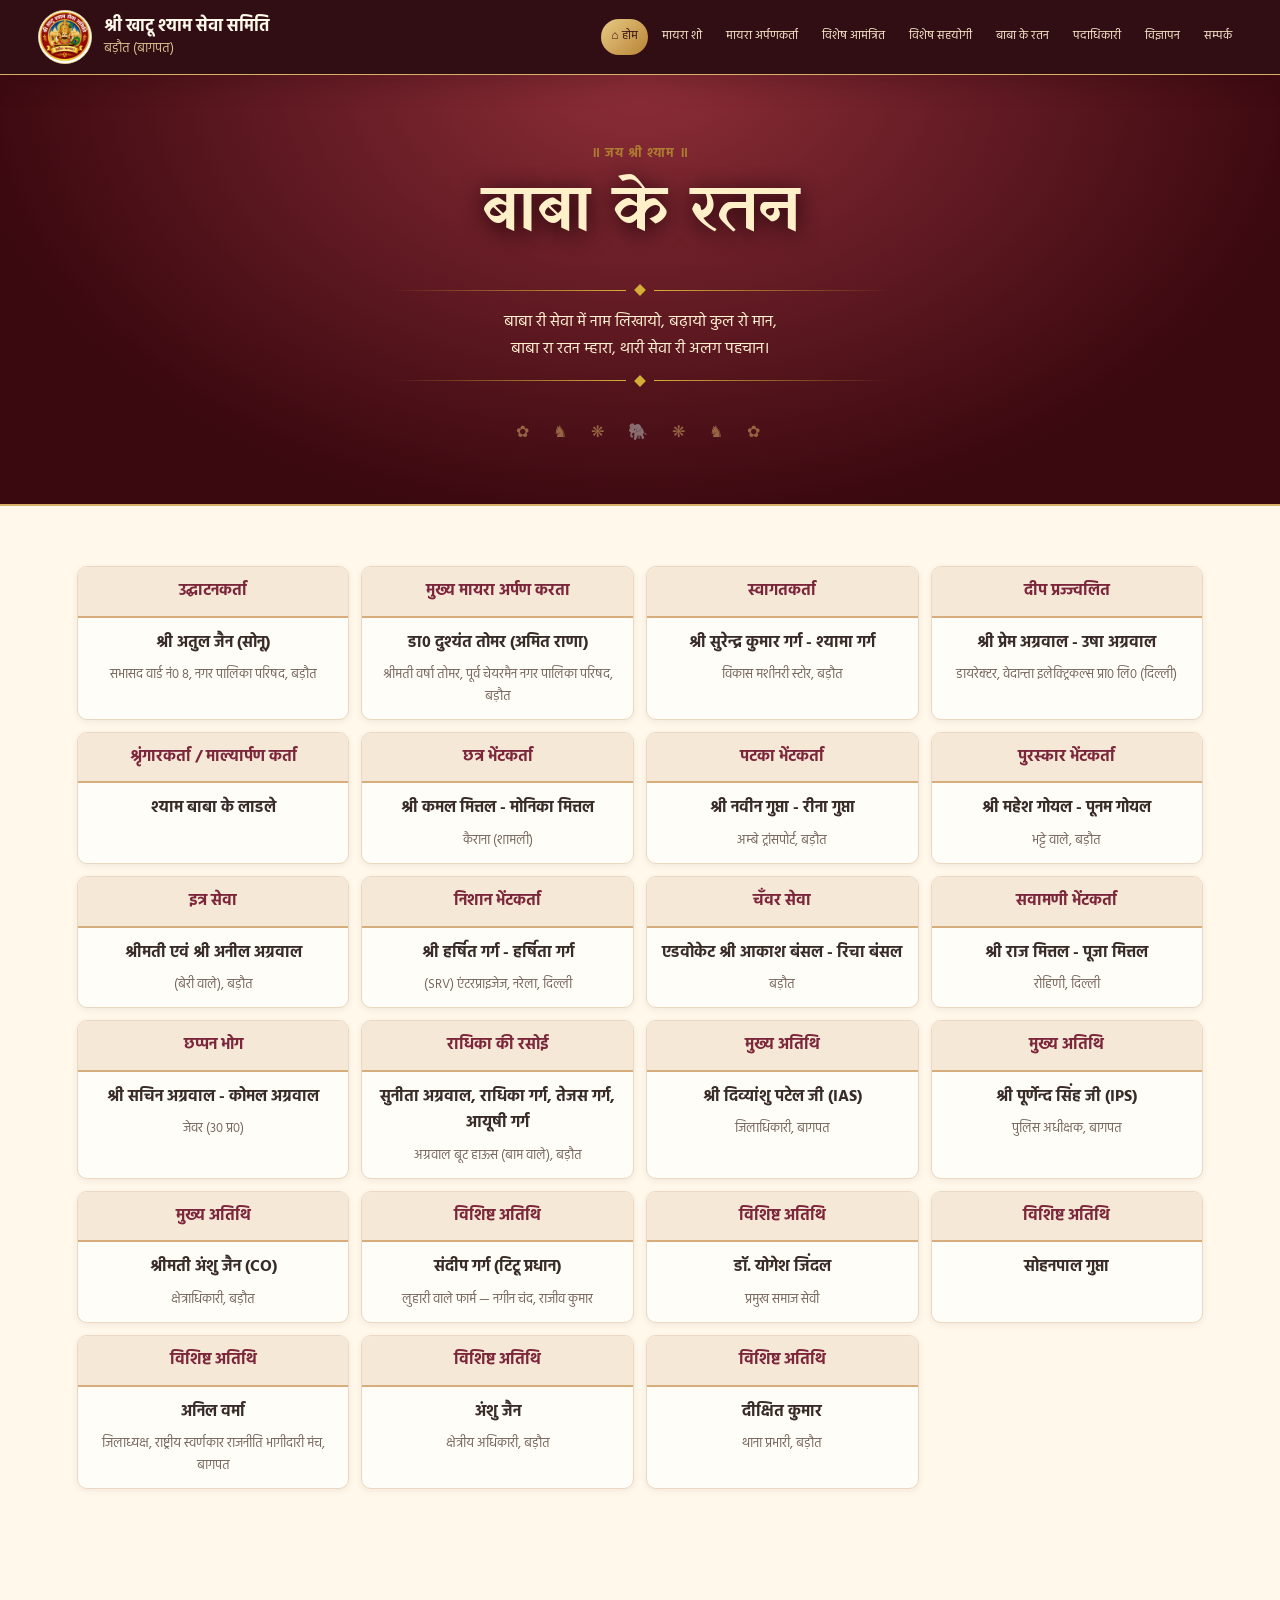
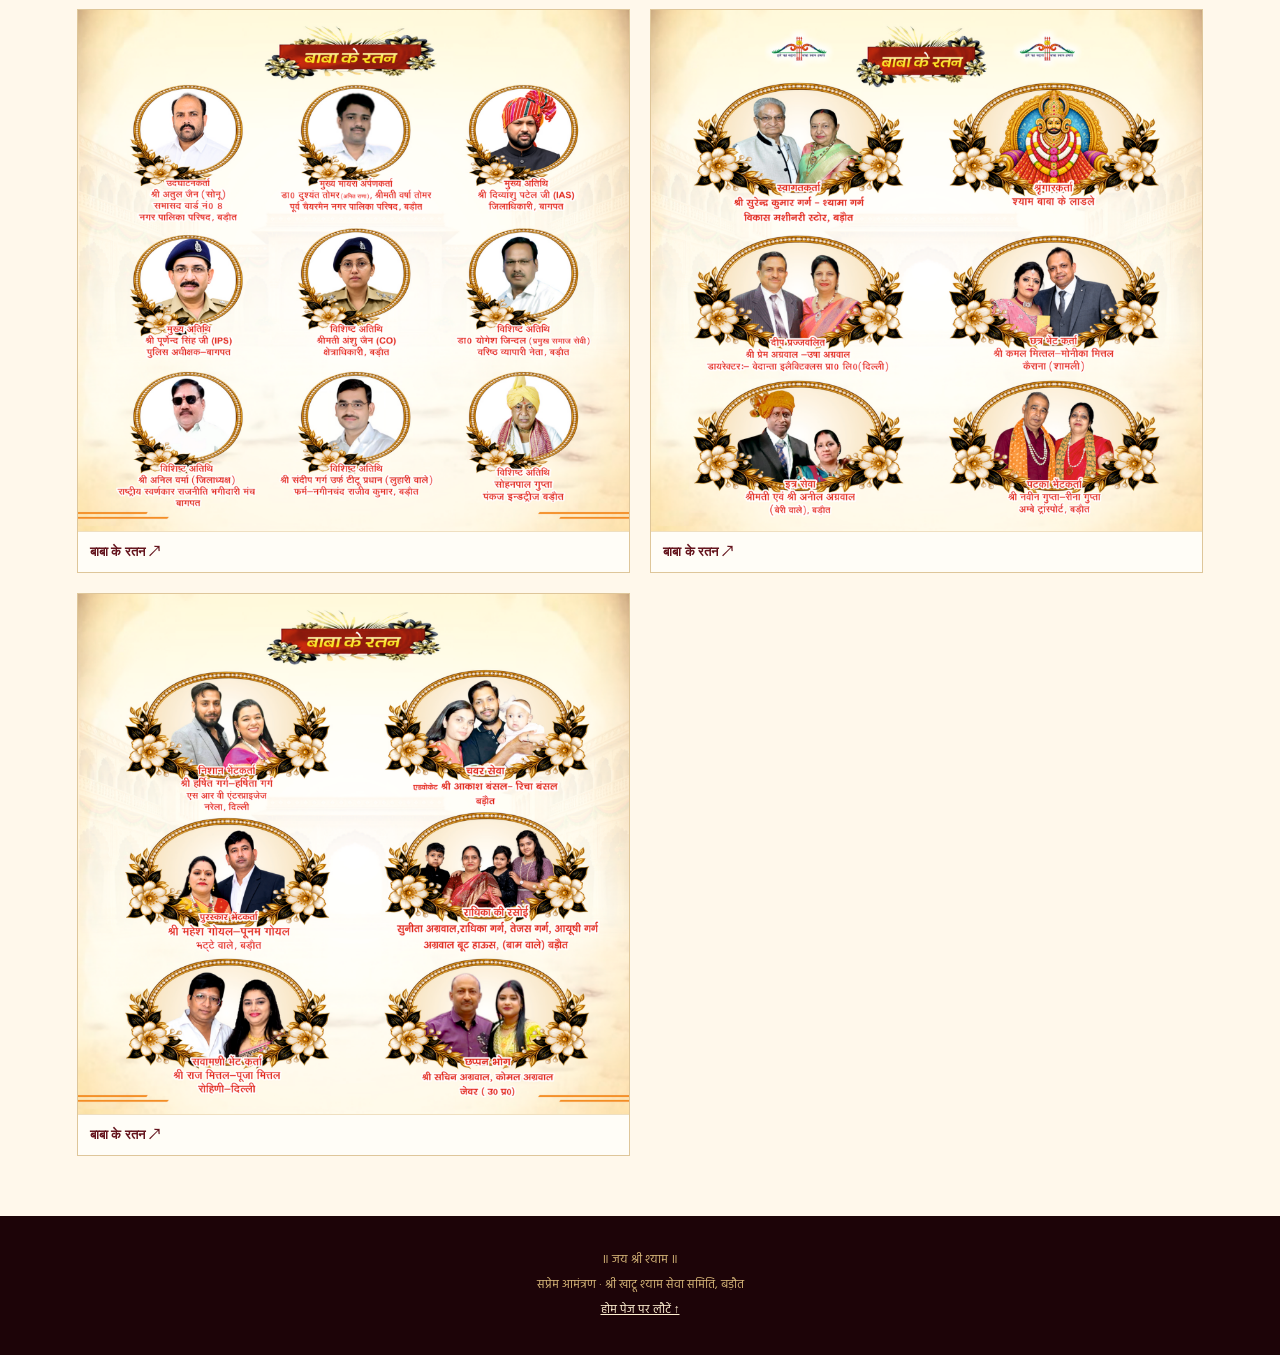
<file: ratna.html>
<!doctype html>
<html lang="hi">

<head>
    <meta charset="utf-8">
    <meta name="viewport" content="width=device-width,initial-scale=1">
    <meta name="theme-color" content="#58121b">
    <title>बाबा के रतन | नानी बाई का मायरा</title>
    <link rel="preconnect" href="https://fonts.googleapis.com">
    <link rel="preconnect" href="https://fonts.gstatic.com" crossorigin>
    <link href="https://fonts.googleapis.com/css2?family=Hind:wght@400;500;600;700&family=Yatra+One&display=swap"
        rel="stylesheet">
    <link rel="stylesheet" href="styles.css">
</head>

<body>
    <header class="site-header">
    <a class="brand" href="index.html">
        <span class="brand-logo">
            <img src="assets/samiti-logo.png"
                 alt="श्री खाटू श्याम सेवा समिति लोगो">
        </span>

        <span class="brand-text">
            <strong>श्री खाटू श्याम सेवा समिति</strong>
            <small>बड़ौत (बागपत)</small>
        </span>
    </a>

    <button class="menu-toggle" id="menuToggle"
        aria-expanded="false" aria-controls="siteNav"
        aria-label="मेन्यू खोलें">
        ☰
    </button>

    <nav class="site-nav" id="siteNav">
        <a class="active" href="index.html">⌂ होम</a>
        <a href="mayra.html">मायरा शो</a>
        <a href="arpankarta.html">मायरा अर्पणकर्ता</a>
        <a href="invitees.html">विशेष आमंत्रित</a>
        <a href="supporters.html">विशेष सहयोगी</a>
        <a href="ratna.html">बाबा के रतन</a>
        <a href="member.html">पदाधिकारी</a>
        <a href="ads.html">विज्ञापन</a>
        <a href="contact.html">सम्पर्क</a>
    </nav>
</header>
    <main>
        <section class="page-hero"><span class="section-kicker">॥ जय श्री श्याम ॥</span>
            <h1>बाबा के रतन</h1>
            <!-- सुंदर डिज़ाइन कंटेनर -->
            <div style="max-width: 500px; margin: 20px auto; padding: 15px 0; position: relative;">
                <!-- ऊपरी डिज़ाइन (Top Border with Center Diamond) -->
                <div style="display: flex; align-items: center; justify-content: center; margin-bottom: 15px;">
                    <div style="flex: 1; height: 1px; background: linear-gradient(to left, #d4af37, transparent);"></div>
                    <div style="font-size: 14px; color: #d4af37; margin: 0 10px; transform: rotate(45deg); border: 2px solid #d4af37; width: 8px; height: 8px; background-color: #d4af37;"></div>
                    <div style="flex: 1; height: 1px; background: linear-gradient(to right, #d4af37, transparent);"></div>
                </div>
                <!-- आपका ओरिजिनल पैराग्राफ (बिना किसी बदलाव के) -->
                <p style="margin: 0; padding: 0 10px;">बाबा री सेवा में नाम लिखायो, बढ़ायो कुल रो मान,<br>बाबा रा रतन म्हारा, थारी सेवा री अलग पहचान।</p>
                <!-- निचली डिज़ाइन (Bottom Border with Center Diamond) -->
                <div style="display: flex; align-items: center; justify-content: center; margin-top: 15px;">
                    <div style="flex: 1; height: 1px; background: linear-gradient(to left, #d4af37, transparent);"></div>
                    <div style="font-size: 14px; color: #d4af37; margin: 0 10px; transform: rotate(45deg); border: 2px solid #d4af37; width: 8px; height: 8px; background-color: #d4af37;"></div>
                    <div style="flex: 1; height: 1px; background: linear-gradient(to right, #d4af37, transparent);"></div>
                </div>
            </div>
        </section>
        <section class="section name-section">       
            <div class="member-container">
                <div class="member-box">
    <div class="member-pad">उद्घाटनकर्ता</div>
    <div class="member-name">श्री अतुल जैन (सोनू)</div>
    <div class="member-mobile">सभासद वार्ड नं0 8, नगर पालिका परिषद, बड़ौत</div>
</div>

<div class="member-box">
    <div class="member-pad">मुख्य मायरा अर्पण करता</div>
    <div class="member-name">डा० दुश्यंत तोमर (अमित राणा)</div>
    <div class="member-mobile">श्रीमती वर्षा तोमर, पूर्व चेयरमैन नगर पालिका परिषद, बड़ौत</div>
</div>

<div class="member-box">
    <div class="member-pad">स्वागतकर्ता</div>
    <div class="member-name">श्री सुरेन्द्र कुमार गर्ग - श्यामा गर्ग</div>
    <div class="member-mobile">विकास मशीनरी स्टोर, बड़ौत</div>
</div>

<div class="member-box">
    <div class="member-pad">दीप प्रज्ज्वलित</div>
    <div class="member-name">श्री प्रेम अग्रवाल - उषा अग्रवाल</div>
    <div class="member-mobile">डायरेक्टर, वेदान्ता इलेक्ट्रिकल्स प्रा० लि० (दिल्ली)</div>
</div>

<div class="member-box">
    <div class="member-pad">श्रृंगारकर्ता / माल्यार्पण कर्ता</div>
    <div class="member-name">श्याम बाबा के लाडले</div>
    <div class="member-mobile"></div>
</div>

<div class="member-box">
    <div class="member-pad">छत्र भेंटकर्ता</div>
    <div class="member-name">श्री कमल मित्तल - मोनिका मित्तल</div>
    <div class="member-mobile">कैराना (शामली)</div>
</div>

<div class="member-box">
    <div class="member-pad">पटका भेंटकर्ता</div>
    <div class="member-name">श्री नवीन गुप्ता - रीना गुप्ता</div>
    <div class="member-mobile">अम्बे ट्रांसपोर्ट, बड़ौत</div>
</div>

<div class="member-box">
    <div class="member-pad">पुरस्कार भेंटकर्ता</div>
    <div class="member-name">श्री महेश गोयल - पूनम गोयल</div>
    <div class="member-mobile">भट्टे वाले, बड़ौत</div>
</div>

<div class="member-box">
    <div class="member-pad">इत्र सेवा</div>
    <div class="member-name">श्रीमती एवं श्री अनील अग्रवाल</div>
    <div class="member-mobile">(बेरी वाले), बड़ौत</div>
</div>

<div class="member-box">
    <div class="member-pad">निशान भेंटकर्ता</div>
    <div class="member-name">श्री हर्षित गर्ग - हर्षिता गर्ग</div>
    <div class="member-mobile">(SRV) एंटरप्राइजेज, नरेला, दिल्ली</div>
</div>

<div class="member-box">
    <div class="member-pad">चँवर सेवा</div>
    <div class="member-name">एडवोकेट श्री आकाश बंसल - रिचा बंसल</div>
    <div class="member-mobile">बड़ौत</div>
</div>

<div class="member-box">
    <div class="member-pad">सवामणी भेंटकर्ता</div>
    <div class="member-name">श्री राज मित्तल - पूजा मित्तल</div>
    <div class="member-mobile">रोहिणी, दिल्ली</div>
</div>

<div class="member-box">
    <div class="member-pad">छप्पन भोग</div>
    <div class="member-name">श्री सचिन अग्रवाल - कोमल अग्रवाल</div>
    <div class="member-mobile">जेवर (30 प्र०)</div>
</div>

<div class="member-box">
    <div class="member-pad">राधिका की रसोई</div>
    <div class="member-name">सुनीता अग्रवाल, राधिका गर्ग, तेजस गर्ग, आयूषी गर्ग</div>
    <div class="member-mobile">अग्रवाल बूट हाऊस (बाम वाले), बड़ौत</div>
</div>

<div class="member-box">
    <div class="member-pad">मुख्य अतिथि</div>
    <div class="member-name">श्री दिव्यांशु पटेल जी (IAS)</div>
    <div class="member-mobile">जिलाधिकारी, बागपत</div>
</div>

<div class="member-box">
    <div class="member-pad">मुख्य अतिथि</div>
    <div class="member-name">श्री पूर्णेन्द सिंह जी (IPS)</div>
    <div class="member-mobile">पुलिस अधीक्षक, बागपत</div>
</div>

<div class="member-box">
    <div class="member-pad">मुख्य अतिथि</div>
    <div class="member-name">श्रीमती अंशु जैन (CO)</div>
    <div class="member-mobile">क्षेत्राधिकारी, बड़ौत</div>
</div>

<div class="member-box">
    <div class="member-pad">विशिष्ट अतिथि</div>
    <div class="member-name">संदीप गर्ग (टिटू प्रधान)</div>
    <div class="member-mobile">लुहारी वाले फार्म — नगीन चंद, राजीव कुमार</div>
</div>

<div class="member-box">
    <div class="member-pad">विशिष्ट अतिथि</div>
    <div class="member-name">डॉ. योगेश जिंदल</div>
    <div class="member-mobile">प्रमुख समाज सेवी</div>
</div>

<div class="member-box">
    <div class="member-pad">विशिष्ट अतिथि</div>
    <div class="member-name">सोहनपाल गुप्ता</div>
    <div class="member-mobile"></div>
</div>

<div class="member-box">
    <div class="member-pad">विशिष्ट अतिथि</div>
    <div class="member-name">अनिल वर्मा</div>
    <div class="member-mobile">जिलाध्यक्ष, राष्ट्रीय स्वर्णकार राजनीति भागीदारी मंच, बागपत</div>
</div>

<div class="member-box">
    <div class="member-pad">विशिष्ट अतिथि</div>
    <div class="member-name">अंशु जैन</div>
    <div class="member-mobile">क्षेत्रीय अधिकारी, बड़ौत</div>
</div>

<div class="member-box">
    <div class="member-pad">विशिष्ट अतिथि</div>
    <div class="member-name">दीक्षित कुमार</div>
    <div class="member-mobile">थाना प्रभारी, बड़ौत</div>
</div>
            </div>
        </section>
        <section class="section">
            <div class="ad-list">
                <button class="ad-placeholder" data-image="assets/6.png"><img src="assets/6.png" loading="lazy"
                        alt="पृष्ठ 6"><span>बाबा के रतन ↗</span></button>
                <button class="ad-placeholder" data-image="assets/7.png"><img src="assets/7.png" loading="lazy"
                        alt="पृष्ठ 7"><span>बाबा के रतन ↗</span></button>
                <button class="ad-placeholder" data-image="assets/9.png"><img src="assets/9.png" loading="lazy"
                        alt="पृष्ठ 9"><span>बाबा के रतन ↗</span></button>
            </div>
        </section>
    </main>
    <footer class="site-footer"><span>॥ जय श्री श्याम ॥</span>
        <p>सप्रेम आमंत्रण · श्री खाटू श्याम सेवा समिति, बड़ौत</p><a href="index.html">होम पेज पर लौटें ↑</a>
    </footer>
    <script src="script.js"></script>
</body>

</html>
</file>
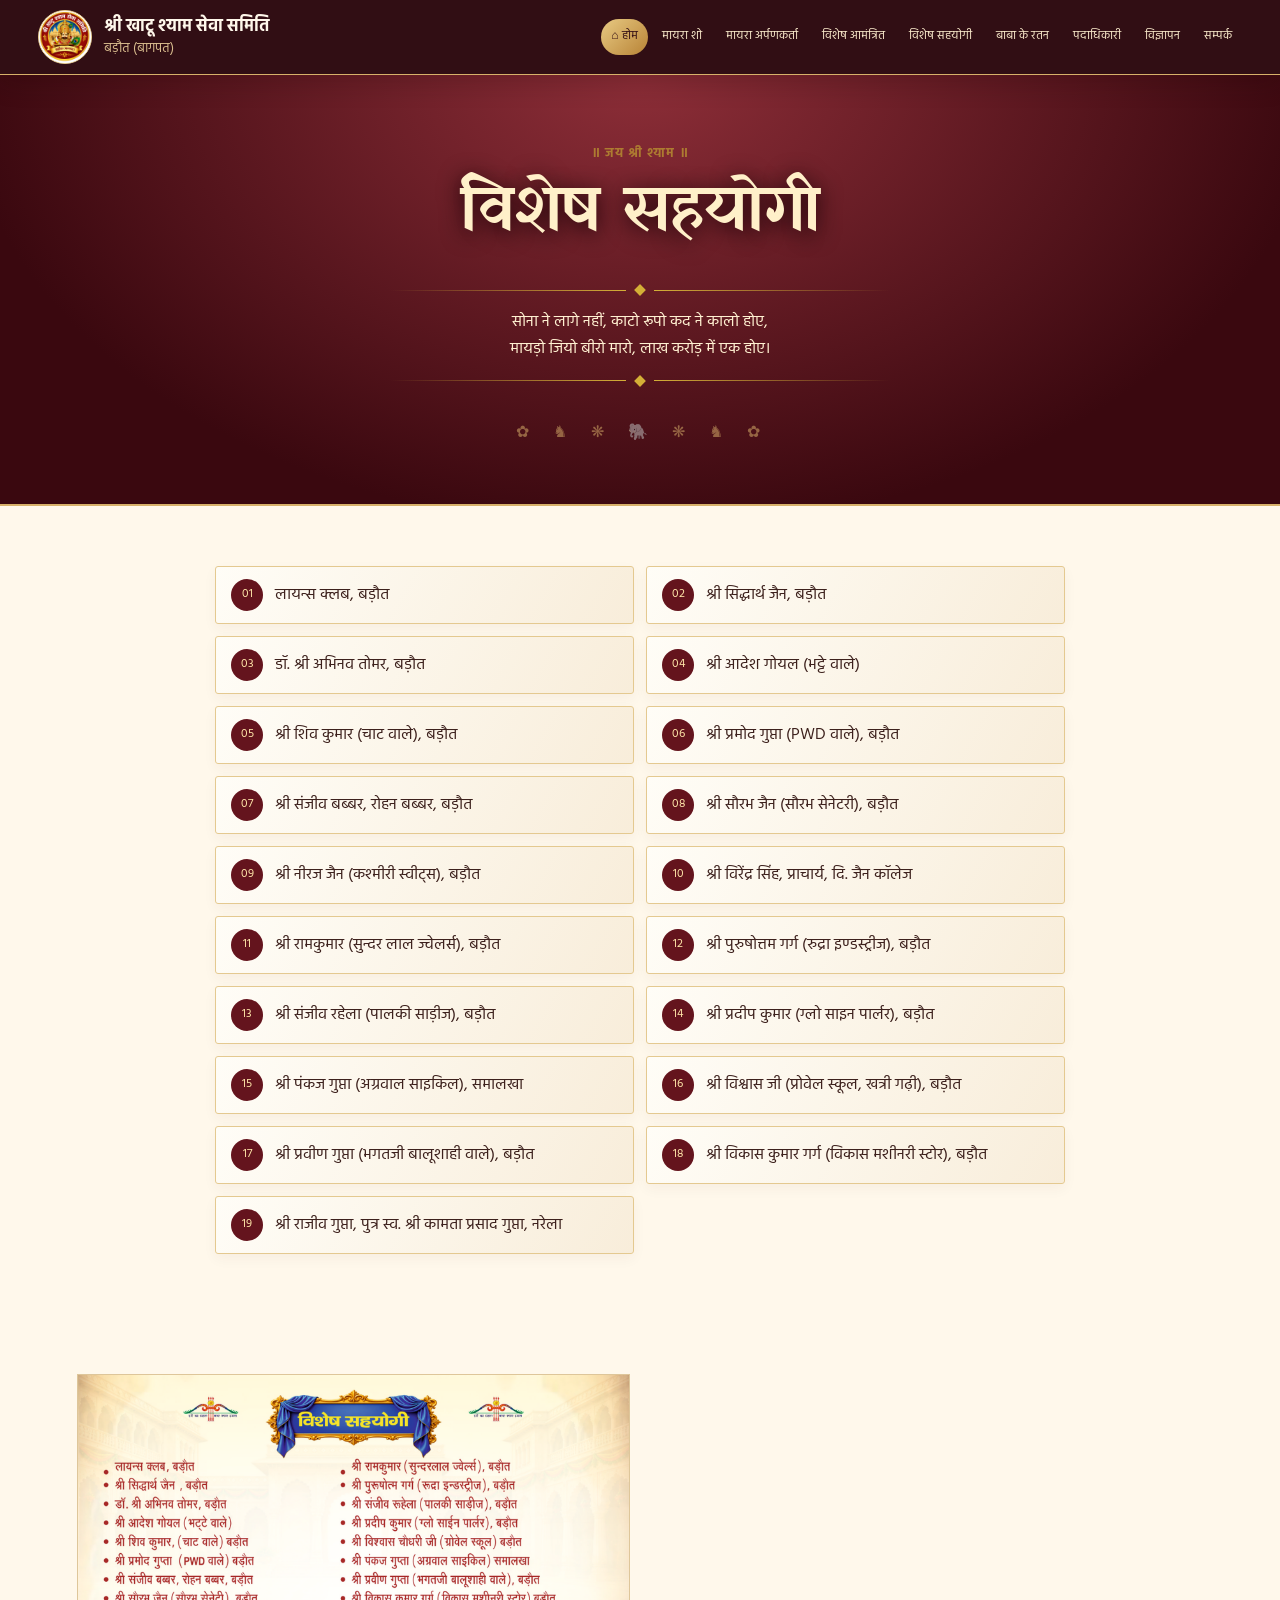
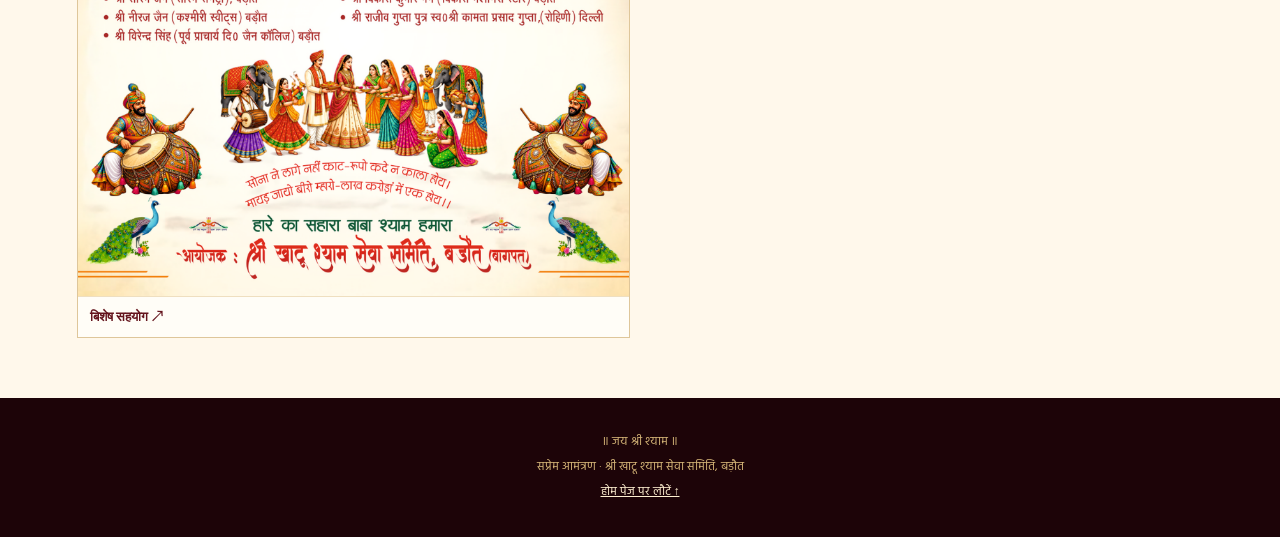
<file: supporters.html>
<!doctype html>
<html lang="hi">

<head>
    <meta charset="utf-8">
    <meta name="viewport" content="width=device-width,initial-scale=1">
    <meta name="theme-color" content="#58121b">
    <title>विशेष सहयोगी | नानी बाई का मायरा</title>
    <link rel="preconnect" href="https://fonts.googleapis.com">
    <link rel="preconnect" href="https://fonts.gstatic.com" crossorigin>
    <link href="https://fonts.googleapis.com/css2?family=Hind:wght@400;500;600;700&family=Yatra+One&display=swap"
        rel="stylesheet">
    <link rel="stylesheet" href="styles.css">
</head>

<body>
    <header class="site-header">
    <a class="brand" href="index.html">
        <span class="brand-logo">
            <img src="assets/samiti-logo.png"
                 alt="श्री खाटू श्याम सेवा समिति लोगो">
        </span>

        <span class="brand-text">
            <strong>श्री खाटू श्याम सेवा समिति</strong>
            <small>बड़ौत (बागपत)</small>
        </span>
    </a>

    <button class="menu-toggle" id="menuToggle"
        aria-expanded="false" aria-controls="siteNav"
        aria-label="मेन्यू खोलें">
        ☰
    </button>

    <nav class="site-nav" id="siteNav">
        <a class="active" href="index.html">⌂ होम</a>
        <a href="mayra.html">मायरा शो</a>
        <a href="arpankarta.html">मायरा अर्पणकर्ता</a>
        <a href="invitees.html">विशेष आमंत्रित</a>
        <a href="supporters.html">विशेष सहयोगी</a>
        <a href="ratna.html">बाबा के रतन</a>
        <a href="member.html">पदाधिकारी</a>
        <a href="ads.html">विज्ञापन</a>
        <a href="contact.html">सम्पर्क</a>
    </nav>
</header>
    <main>
        <section class="page-hero">
            <span class="section-kicker">॥ जय श्री श्याम ॥</span>
            <h1>विशेष सहयोगी</h1>
            <!-- सुंदर डिज़ाइन कंटेनर -->
            <div style="max-width: 500px; margin: 20px auto; padding: 15px 0; position: relative;">
                <!-- ऊपरी डिज़ाइन (Top Border with Center Diamond) -->
                <div style="display: flex; align-items: center; justify-content: center; margin-bottom: 15px;">
                    <div style="flex: 1; height: 1px; background: linear-gradient(to left, #d4af37, transparent);"></div>
                    <div style="font-size: 14px; color: #d4af37; margin: 0 10px; transform: rotate(45deg); border: 2px solid #d4af37; width: 8px; height: 8px; background-color: #d4af37;"></div>
                    <div style="flex: 1; height: 1px; background: linear-gradient(to right, #d4af37, transparent);"></div>
                </div>
                <!-- आपका ओरिजिनल पैराग्राफ (बिना किसी बदलाव के) -->
                <p style="margin: 0; padding: 0 10px;">सोना ने लागे नहीं, काटो रूपो कद ने कालो होए,<br>मायड़ो जियो बीरो मारो, लाख करोड़ में एक होए।</p>
                <!-- निचली डिज़ाइन (Bottom Border with Center Diamond) -->
                <div style="display: flex; align-items: center; justify-content: center; margin-top: 15px;">
                    <div style="flex: 1; height: 1px; background: linear-gradient(to left, #d4af37, transparent);"></div>
                    <div style="font-size: 14px; color: #d4af37; margin: 0 10px; transform: rotate(45deg); border: 2px solid #d4af37; width: 8px; height: 8px; background-color: #d4af37;"></div>
                    <div style="flex: 1; height: 1px; background: linear-gradient(to right, #d4af37, transparent);"></div>
                </div>
            </div>
        </section>
        <section class="section name-section">
            <ol class="name-list">
                <li><span class="list-number">01</span><span contenteditable="true" aria-label="नाम संपादित करें">लायन्स क्लब, बड़ौत</span></li>
                <li><span class="list-number">02</span><span contenteditable="true" aria-label="नाम संपादित करें">श्री सिद्धार्थ जैन, बड़ौत</span></li>
                <li><span class="list-number">03</span><span contenteditable="true" aria-label="नाम संपादित करें">डॉ. श्री अभिनव तोमर, बड़ौत</span></li>
                <li><span class="list-number">04</span><span contenteditable="true" aria-label="नाम संपादित करें">श्री आदेश गोयल (भट्टे वाले)</span></li>
                <li><span class="list-number">05</span><span contenteditable="true" aria-label="नाम संपादित करें">श्री शिव कुमार (चाट वाले), बड़ौत</span></li>
                <li><span class="list-number">06</span><span contenteditable="true" aria-label="नाम संपादित करें">श्री प्रमोद गुप्ता (PWD वाले), बड़ौत</span></li>
                <li><span class="list-number">07</span><span contenteditable="true" aria-label="नाम संपादित करें">श्री संजीव बब्बर, रोहन बब्बर, बड़ौत</span></li>
                <li><span class="list-number">08</span><span contenteditable="true" aria-label="नाम संपादित करें">श्री सौरभ जैन (सौरभ सेनेटरी), बड़ौत</span></li>
                <li><span class="list-number">09</span><span contenteditable="true" aria-label="नाम संपादित करें">श्री नीरज जैन (कश्मीरी स्वीट्स), बड़ौत</span></li>
                <li><span class="list-number">10</span><span contenteditable="true" aria-label="नाम संपादित करें">श्री विरेंद्र सिंह, प्राचार्य, दि. जैन कॉलेज</span></li>
                <li><span class="list-number">11</span><span contenteditable="true" aria-label="नाम संपादित करें">श्री रामकुमार (सुन्दर लाल ज्वेलर्स), बड़ौत</span></li>
                <li><span class="list-number">12</span><span contenteditable="true" aria-label="नाम संपादित करें">श्री पुरुषोत्तम गर्ग (रुद्रा इण्डस्ट्रीज), बड़ौत</span></li>
                <li><span class="list-number">13</span><span contenteditable="true" aria-label="नाम संपादित करें">श्री संजीव रहेला (पालकी साड़ीज), बड़ौत</span></li>
                <li><span class="list-number">14</span><span contenteditable="true" aria-label="नाम संपादित करें">श्री प्रदीप कुमार (ग्लो साइन पार्लर), बड़ौत</span></li>
                <li><span class="list-number">15</span><span contenteditable="true" aria-label="नाम संपादित करें">श्री पंकज गुप्ता (अग्रवाल साइकिल), समालखा</span></li>
                <li><span class="list-number">16</span><span contenteditable="true" aria-label="नाम संपादित करें">श्री विश्वास जी (प्रोवेल स्कूल, खत्री गढ़ी), बड़ौत</span></li>
                <li><span class="list-number">17</span><span contenteditable="true" aria-label="नाम संपादित करें">श्री प्रवीण गुप्ता (भगतजी बालूशाही वाले), बड़ौत</span></li>
                <li><span class="list-number">18</span><span contenteditable="true" aria-label="नाम संपादित करें">श्री विकास कुमार गर्ग (विकास मशीनरी स्टोर), बड़ौत</span></li>
                <li><span class="list-number">19</span><span contenteditable="true" aria-label="नाम संपादित करें">श्री राजीव गुप्ता, पुत्र स्व. श्री कामता प्रसाद गुप्ता, नरेला</span></li>
            </ol>
        </section>
        <section class="section">
            <div class="ad-list">
                <button class="ad-placeholder" data-image="assets/13.png"><img src="assets/13.png" loading="lazy"
                        alt="पृष्ठ 13"><span>बिशेष सहयोग ↗</span></button>
            </div>
        </section>
    </main>
    <footer class="site-footer"><span>॥ जय श्री श्याम ॥</span>
        <p>सप्रेम आमंत्रण · श्री खाटू श्याम सेवा समिति, बड़ौत</p><a href="index.html">होम पेज पर लौटें ↑</a>
    </footer>
    <script src="script.js"></script>
</body>

</html>
</file>
<file: styles.css>
:root {
     --maroon: #64141d;
     --deep: #2b070d;
     --gold: #d7b16a;
     --goldlight: #f7e5b9;
     --ivory: #fff8eb;
     --ink: #3d211d;
     --muted: #86685a;
     --line: #e8d5b2;
     --sans: "Hind", sans-serif;
     --serif: "Yatra One", serif
 }

 * {
     box-sizing: border-box
 }

 html {
     scroll-behavior: smooth
 }

 body {
     margin: 0;
     background: var(--ivory);
     color: var(--ink);
     font: 16px/1.65 var(--sans)
 }

 a {
     color: inherit
 }

 .site-header {
     position: sticky;
     top: 0;
     z-index: 20;
     display: flex;
     align-items: center;
     justify-content: space-between;
     gap: 16px;
     padding: 10px clamp(12px, 3vw, 40px);
     background: #2b070df7;
     color: var(--ivory);
     border-bottom: 1px solid var(--gold);
     box-shadow: 0 8px 24px #1a050633
 }

 .brand {
     display: flex;
     align-items: center;
     gap: 10px;
     text-decoration: none;
     white-space: nowrap
 }

 .brand-mark {
     display: grid;
     place-items: center;
     width: 42px;
     height: 42px;
     border: 1px solid var(--gold);
     border-radius: 50%;
     color: var(--goldlight);
     font-family: var(--serif)
 }

 .brand strong,
 .brand small {
     display: block
 }

 .brand strong {
     font-size: 13px
 }

 .brand small {
     font-size: 11px;
     color: #d9bd8e
 }

 .site-nav {
     display: flex;
     justify-content: flex-end;
     gap: 4px;
     flex-wrap: wrap
 }

 .site-nav a {
     padding: 8px 10px;
     border-radius: 999px;
     text-decoration: none;
     color: #f9e9ca;
     font-size: 12px;
     white-space: nowrap;
     transition: .2s
 }

 .site-nav a:hover,
 .site-nav a.active {
     background: linear-gradient(135deg, #e8ca83, #b88336);
     color: #351015
 }

 .menu-toggle {
     display: none;
     background: transparent;
     color: var(--goldlight);
     border: 1px solid #98733b;
     border-radius: 8px;
     padding: 6px 12px;
     font-size: 22px
 }

 .hero {
     position: relative;
     min-height: 690px;
     display: grid;
     place-items: center;
     text-align: center;
     overflow: hidden;
     padding: 70px 20px;
     color: var(--ivory);
     background: radial-gradient(ellipse at 50% 25%, #963b37, #711923 42%, #31060b 100%)
 }

 .hero:before {
     content: "";
     position: absolute;
     inset: 14px;
     border: 1px solid #d7b16a99;
     pointer-events: none
 }

 .hero:after {
     content: "";
     position: absolute;
     inset: 22px;
     border: 1px solid #d7b16a35;
     pointer-events: none
 }

 .hero-backdrop {
     position: absolute;
     inset: 0;
     background-image: linear-gradient(#31060b66, #31060b99), url("assets/palace-background.jpg");
     background-position: center;
     background-size: cover;
     opacity: .45
 }

 .hero-content {
     position: relative;
     z-index: 2;
     max-width: 900px;
     animation: riseIn 1s ease both
 }

 .sacred-line,
 .hero .eyebrow {
     color: var(--goldlight);
     letter-spacing: .08em
 }

 .hero-seal {
     width: 68px;
     height: 68px;
     display: grid;
     place-items: center;
     margin: 16px auto;
     border: 1px solid var(--gold);
     border-radius: 50%;
     box-shadow: 0 0 0 7px #d7b16a18;
     color: var(--goldlight);
     font: 30px var(--serif)
 }

 h1,
 h2,
 h3 {
     line-height: 1.3
 }

 .hero h1,
 .page-hero h1 {
     font: clamp(2.5rem, 7vw, 5.5rem)/1.2 var(--serif);
     color: #fff0c9;
     text-shadow: 0 4px 22px #170307;
     margin: 8px 0
 }

 .hero-subtitle {
     font: clamp(1.5rem, 3vw, 2.3rem) var(--serif);
     color: var(--goldlight)
 }

 .hero-divider {
     color: var(--gold);
     margin: 20px
 }

 .hero-invite {
     font-size: clamp(1rem, 2vw, 1.2rem)
 }

 .hero-meta {
     display: flex;
     justify-content: center;
     gap: 12px 26px;
     flex-wrap: wrap;
     color: var(--goldlight);
     margin: 24px 0
 }

 .hero-actions {
     display: flex;
     justify-content: center;
     gap: 12px;
     flex-wrap: wrap
 }

 .button {
     display: inline-flex;
     justify-content: center;
     align-items: center;
     min-height: 44px;
     padding: 10px 20px;
     border: 1px solid transparent;
     text-decoration: none;
     font: 600 15px var(--sans);
     cursor: pointer
 }

 .button-gold {
     background: linear-gradient(135deg, #f6df9e, #c5964a);
     color: #381016;
     border-color: #f5dda1
 }

 .button-glass {
     background: #ffffff0d;
     color: #fff2d5;
     border-color: #d7b16a
 }

 .hero-blessing {
     color: #d9b16d;
     font-size: 13px;
     letter-spacing: .1em;
     margin-top: 30px
 }

 .ornament,
 .diya {
     position: absolute;
     z-index: 1;
     color: #e9c879;
     opacity: .75;
     animation: float 7s ease-in-out infinite
 }

 .ornament {
     font-size: 58px
 }

 .o1 {
     left: 7%;
     top: 17%
 }

 .o2 {
     right: 7%;
     bottom: 17%;
     animation-delay: -3s
 }

 .diya {
     font-size: 35px;
     filter: drop-shadow(0 0 12px #e9a34388)
 }

 .d1 {
     left: 12%;
     bottom: 13%
 }

 .d2 {
     right: 12%;
     top: 15%;
     animation-delay: -2s
 }

 .royal-hint {
     position: absolute;
     bottom: 28px;
     z-index: 2;
     color: #f2d69b;
     font-size: 14px;
     letter-spacing: .1em
 }

 .home-welcome {
     text-align: center;
     padding: 58px 20px 75px;
     background: linear-gradient(#fff8eb, #f1e2c7)
 }

 .section-kicker {
     color: #ad7b31;
     font-size: 13px;
     font-weight: 700;
     letter-spacing: .08em
 }

 .home-welcome h2,
 .section-heading h2,
 .contact-panel h2 {
     font: clamp(1.8rem, 4vw, 2.8rem) var(--serif);
     color: var(--maroon);
     margin: 8px 0
 }

 .home-welcome>p {
     max-width: 650px;
     margin: 0 auto;
     color: var(--muted)
 }

 .home-cards {
     max-width: 1000px;
     margin: 30px auto 0;
     display: grid;
     grid-template-columns: repeat(3, 1fr);
     gap: 16px
 }

 .home-cards a {
     display: flex;
     flex-direction: column;
     align-items: center;
     gap: 6px;
     padding: 24px 14px;
     text-decoration: none;
     background: #fffdf7;
     border: 1px solid #dfc38b;
     box-shadow: 0 8px 25px #4212120c;
     transition: .25s
 }

 .home-cards a:hover {
     transform: translateY(-4px);
     background: #fff3d7
 }

 .home-cards b {
     font-size: 30px;
     color: #9b6b2d
 }

 .home-cards strong {
     color: var(--maroon)
 }

 .home-cards small {
     color: var(--muted)
 }

 .page-hero {
     text-align: center;
     padding: 65px 20px 58px;
     color: #fff0d1;
     background: radial-gradient(ellipse at 50% 0, #8d2e38, #3a080f 75%);
     border-bottom: 2px solid var(--gold);
     position: relative;
     overflow: hidden
 }

 .page-hero:after {
     content: "✿　♞　❋　🐘　❋　♞　✿";
     display: block;
     margin-top: 18px;
     color: #d7b16a88;
     letter-spacing: .25em
 }

 .page-hero h1 {
     font-size: clamp(2.2rem, 5vw, 4rem)
 }

 .page-hero p {
     margin: 8px 0 0
 }

 .section {
     padding: 60px clamp(16px, 6vw, 80px)
 }

 .section-heading {
     text-align: center;
     max-width: 750px;
     margin: 0 auto 28px
 }

 .section-heading p {
     color: var(--muted)
 }

 .video-frame {
     max-width: 1000px;
     margin: auto;
     background: #26070b;
     border: 8px solid #fff7e7;
     box-shadow: 0 18px 45px #4d281c25
 }

 .video-frame video {
     display: block;
     width: 100%;
     max-height: 580px;
     background: #1a0507
 }

 .singer-card {
     max-width: 900px;
     margin: 30px auto 0;
     display: grid;
     grid-template-columns: 160px 1fr;
     gap: 24px;
     align-items: center;
     padding: 22px;
     background: #fffdf7;
     border: 1px solid var(--line)
 }

 .portrait-placeholder {
     min-height: 160px;
     display: flex;
     flex-direction: column;
     align-items: center;
     justify-content: center;
     gap: 8px;
     background: #f3e2c0;
     border: 1px dashed #b58b4d;
     color: #8c5a35;
     font-size: 42px
 }

 .portrait-placeholder small {
     font-size: 12px
 }

 .singer-card h2 {
     font: clamp(1.4rem, 3vw, 2rem) var(--serif);
     color: var(--maroon);
     margin: 5px 0
 }

 .edit-note {
     font-size: 13px;
     color: var(--muted)
 }

 .list-intro {
     display: flex;
     align-items: center;
     gap: 14px;
     max-width: 850px;
     margin: 0 auto 25px;
     padding: 14px 18px;
     background: #f2e4c9;
     border-left: 4px solid var(--gold)
 }

 .list-intro>span {
     font-size: 30px;
     color: #a66e2c
 }

 .list-intro p {
     margin: 0
 }

 .name-list {
     list-style: none;
     counter-reset: names;
     max-width: 850px;
     margin: auto;
     padding: 0;
     display: grid;
     grid-template-columns: repeat(2, minmax(0, 1fr));
     gap: 12px
 }

 .name-list li {
     display: flex;
     align-items: center;
     gap: 12px;
     min-height: 58px;
     padding: 12px 15px;
     background: linear-gradient(120deg, #fffdf7, #f8edda);
     border: 1px solid #e4c990;
     box-shadow: 0 5px 14px #4d20100b;
     border-radius: 3px
 }

 .list-number {
     flex: 0 0 32px;
     height: 32px;
     display: grid;
     place-items: center;
     border-radius: 50%;
     background: var(--maroon);
     color: #ffe6a9;
     font-size: 12px
 }

 .name-list li span[contenteditable=true] {
     flex: 1;
     min-width: 0;
     outline-color: #bd914b
 }


/* LAPTOP: 2 photos side by side */
.ad-list {
    display: grid !important;
    grid-template-columns: repeat(2, minmax(0, 1fr)) !important;
    gap: 20px;
    width: 100%;
    max-width: 1150px;
    margin: 0 auto;
    align-items: start;
    box-sizing: border-box;
}

/* Each photo card */
.ad-placeholder {
    display: block;
    position: relative;
    width: 100% !important;
    min-width: 0;
    margin: 0;
    padding: 0;
    border: 1px solid #dec69a;
    background: #fffdf7;
    cursor: pointer;
    overflow: hidden;
    box-sizing: border-box;
    text-align: left;
}

/* Full image visible without cropping */
.ad-placeholder img {
    display: block;
    width: 100%;
    height: auto !important;
    max-width: 100%;
    object-fit: contain;
    padding: 0;
    margin: 0;
    box-sizing: border-box;
}

/* Caption */
.ad-placeholder span {
    display: block;
    padding: 12px;
    color: var(--maroon);
    font-weight: 700;
    border-top: 1px solid #efdfc0;
}

/* PHONE: 1 photo per row */
@media screen and (max-width: 600px) {
    .ad-list {
        grid-template-columns: minmax(0, 1fr) !important;
        gap: 15px;
        padding: 0 10px;
    }
}

 .contact-panel {
     max-width: 760px;
     margin: auto
 }

 .detail-row {
     display: flex;
     gap: 14px;
     padding: 15px 0;
     border-bottom: 1px solid #d6c19d
 }

 .detail-row>span {
     display: grid;
     place-items: center;
     flex: 0 0 36px;
     height: 36px;
     border: 1px solid #c9a66a;
     color: #96692b
 }

 .detail-row small,
 .detail-row strong,
 .detail-row em {
     display: block
 }

 .detail-row small {
     font-size: 12px;
     color: #8b6b4d
 }

 .detail-row strong {
     color: #48201d
 }

 .detail-row em {
     font-size: 12px;
     color: #8c5a35;
     font-style: normal
 }

 .site-footer {
     text-align: center;
     background: #1d0408;
     color: #d4b477;
     padding: 22px;
     font-size: 12px
 }

 .site-footer p {
     margin: 5px
 }

 .site-footer a {
     color: #fff0d1
 }

 @keyframes riseIn {
     from {
         opacity: 0;
         transform: translateY(22px)
     }

     to {
         opacity: 1;
         transform: translateY(0)
     }
 }

 @keyframes float {

     0%,
     100% {
         transform: translateY(0) rotate(-5deg)
     }

     50% {
         transform: translateY(-14px) rotate(5deg)
     }
 }

 @media(max-width:1050px) {
     .site-header {
         align-items: center
     }

     .menu-toggle {
         display: block
     }

     .site-nav {
         display: none;
         position: absolute;
         top: 100%;
         left: 0;
         right: 0;
         background: #2b070d;
         padding: 12px;
         box-shadow: 0 10px 20px #0004
     }

     .site-nav.open {
         display: flex;
         justify-content: center
     }

     .site-nav a {
         font-size: 12px
     }
 }

 @media(max-width:650px) {
     .site-header {
         min-height: 66px
     }

     .brand strong {
         font-size: 12px
     }

     .brand small {
         font-size: 10px
     }

     .site-nav.open {
         display: grid;
         grid-template-columns: repeat(2, minmax(0, 1fr));
         max-height: 70vh;
         overflow: auto
     }

     .site-nav a {
         text-align: center;
         border: 1px solid #b88d4a44
     }

     .hero {
         min-height: 640px;
         padding: 48px 22px
     }

     .hero h1 {
         font-size: clamp(2.3rem, 11vw, 3.4rem)
     }

     .hero-meta {
         flex-direction: column;
         gap: 4px
     }

     .o1 {
         left: 3%;
         top: 8%
     }

     .o2 {
         right: 3%;
         bottom: 9%
     }

     .d1 {
         left: 5%;
         bottom: 7%
     }

     .d2 {
         right: 5%;
         top: 8%
     }

     .royal-hint {
         font-size: 11px
     }

     .home-cards {
         grid-template-columns: 1fr;
         max-width: 420px
     }

     .section {
         padding: 45px 16px
     }

     .name-list,
     .ad-list {
         grid-template-columns: 1fr
     }

     .singer-card {
         grid-template-columns: 95px 1fr;
         gap: 12px;
         padding: 14px
     }

     .portrait-placeholder {
         min-height: 120px;
         font-size: 32px
     }

     .page-hero {
         padding: 48px 16px
     }

     .page-hero:after {
         letter-spacing: .05em;
         font-size: 12px
     }
 }

 @media(prefers-reduced-motion:reduce) {

     *,
     *::before,
     *::after {
         scroll-behavior: auto !important;
         animation: none !important;
         transition: none !important
     }
 }

 


.member-container {
    display: grid;
    grid-template-columns: repeat(auto-fit, minmax(min(100%, 220px), 1fr));
    gap: 12px;
    width: 100%;
}




.member-box {
    border: 1px solid #ead8c2;
    border-radius: 10px;
    padding: 0 0 12px;
    margin: 0;
    text-align: center;
    background: #fffdf8;
    overflow: hidden;
    box-sizing: border-box;
    box-shadow: 0 2px 7px rgba(90, 45, 35, 0.08);
}

.member-pad {
    background: #f6e8d7;
    color: #7b263a;
    font-size: 16px;
    font-weight: 700;
    padding: 11px 8px;
    margin: 0 0 12px;
    text-align: center;
    border-bottom: 2px solid #d8ad7c;
}

.member-name {
    font-size: 16px;
    font-weight: 700;
    color: #382b28;
    padding: 0 8px;
    margin-bottom: 8px;
    overflow-wrap: anywhere;
}

.member-mobile {
    font-size: 13px;
    color: #78675e;
    padding: 0 8px;
    overflow-wrap: anywhere;
}


.singer-card {
    width: min(100% - 32px, 650px);
    margin: 20px auto;
    border: 1px solid #ead1a8;
    border-radius: 18px;
    overflow: hidden;
    background: #fffaf0;
    box-shadow: 0 10px 28px rgba(120, 75, 20, 0.12);
}

.singer-poster {
    display: grid;
    grid-template-columns: minmax(0, 0.9fr) minmax(0, 1.1fr);
    align-items: center;
    gap: clamp(12px, 3vw, 28px);
    padding: clamp(14px, 4vw, 28px);
    min-height: 260px;
}

.singer-photo {
    width: 100%;
    height: clamp(220px, 38vw, 340px);
    overflow: hidden;
    border-radius: 12px;
    background: #fff4dd;
}

.singer-photo img {
    display: block;
    width: 100%;
    height: 100%;
    object-fit: cover;
    object-position: center top;
}

.singer-info {
    min-width: 0;
    text-align: center;
}

.singer-label {
    display: block;
    color: #5145a8;
    font-size: clamp(15px, 2.5vw, 21px);
    font-weight: 800;
    margin-bottom: 8px;
}

.singer-info h2 {
    color: #e52b22;
    font-size: clamp(24px, 4.2vw, 38px);
    line-height: 1.25;
    font-weight: 900;
    margin: 0;
    overflow-wrap: anywhere;
}

.singer-info p {
    color: #5145a8;
    font-size: clamp(15px, 2.5vw, 20px);
    font-weight: 700;
    margin: 8px 0 0;
}

@media (max-width: 480px) {
    .singer-poster {
        grid-template-columns: minmax(0, 0.85fr) minmax(0, 1.15fr);
        gap: 12px;
        padding: 12px;
        min-height: 220px;
    }

    .singer-photo {
        height: 230px;
    }
}


/* ========================================
   MAYRA PAGE - DEVOTIONAL EVENT DESIGN
======================================== */

.mayra-page {
    --mayra-red: #a82725;
    --mayra-deep: #641b20;
    --mayra-gold: #c79746;
    --mayra-cream: #fff8e9;
    --mayra-green: #245b43;
    background: #fffaf1;
    color: #402b26;
    overflow: hidden;
    font-family: "Hind", sans-serif;
}

.mayra-page *,
.mayra-page *::before,
.mayra-page *::after {
    box-sizing: border-box;
}

.mayra-page img {
    max-width: 100%;
}

.mayra-hero {
    position: relative;
    isolation: isolate;
    padding: 76px 20px 70px;
    text-align: center;
    background:
        radial-gradient(ellipse at top, #fff0c8 0%, transparent 65%),
        linear-gradient(135deg, #fffaf0, #f5e4c5 52%, #fff8e8);
    border-bottom: 1px solid #e8d2a6;
}

.mayra-hero::before,
.mayra-hero::after {
    content: "✦";
    position: absolute;
    z-index: -1;
    top: 20px;
    color: #c79b4d;
    font-size: clamp(55px, 10vw, 115px);
    opacity: .2;
}

.mayra-hero::before {
    left: 5%;
}

.mayra-hero::after {
    right: 5%;
}

.mayra-hero-inner {
    width: min(100%, 900px);
    margin: auto;
}

.mayra-eyebrow {
    display: inline-block;
    padding: 7px 18px;
    color: var(--mayra-green);
    background: rgba(255,255,255,.75);
    border: 1px solid #e6cf9f;
    border-radius: 50px;
    font-weight: 700;
    letter-spacing: .5px;
}

.mayra-organizer {
    color: var(--mayra-green);
    font-size: clamp(17px, 2.5vw, 23px);
    font-weight: 700;
    margin: 23px 0 8px;
}

.mayra-hero h1 {
    color: var(--mayra-red);
    font-family: "Yatra One", "Hind", sans-serif;
    font-size: clamp(36px, 7vw, 70px);
    line-height: 1.22;
    margin: 8px 0;
    font-weight: 400;
}

.mayra-hero h2 {
    color: #8d2522;
    font-family: "Yatra One", "Hind", sans-serif;
    font-size: clamp(25px, 4.5vw, 43px);
    font-weight: 400;
    margin: 8px 0 15px;
}

.mayra-intro {
    max-width: 620px;
    margin: 0 auto;
    color: #755c48;
    font-size: clamp(16px, 2vw, 19px);
    line-height: 1.8;
}

.mayra-event-meta {
    display: flex;
    flex-wrap: wrap;
    justify-content: center;
    gap: 14px;
    margin: 27px auto;
}

.mayra-event-meta > div {
    display: flex;
    align-items: center;
    gap: 12px;
    min-width: 235px;
    padding: 14px 19px;
    text-align: left;
    background: rgba(255,255,255,.85);
    border: 1px solid #e6d1ab;
    border-radius: 13px;
    box-shadow: 0 5px 15px #74451a0a;
}

.mayra-event-meta > div > span {
    font-size: 27px;
}

.mayra-event-meta small,
.mayra-event-meta strong {
    display: block;
}

.mayra-event-meta small {
    color: #89725c;
    font-size: 13px;
}

.mayra-event-meta strong {
    color: var(--mayra-deep);
    font-size: 16px;
}

.mayra-primary-btn {
    display: inline-flex;
    justify-content: center;
    align-items: center;
    gap: 10px;
    padding: 13px 25px;
    color: white;
    background: linear-gradient(135deg, #8e201f, #bd3930);
    border-radius: 50px;
    text-decoration: none;
    font-weight: 700;
    box-shadow: 0 8px 20px #8e201f25;
    transition: transform .2s, box-shadow .2s;
}

.mayra-primary-btn:hover {
    transform: translateY(-3px);
    box-shadow: 0 12px 25px #8e201f35;
}

/* Section layout */

.mayra-section {
    width: min(1120px, calc(100% - 36px));
    margin: 0 auto;
    padding: 65px 0;
}

.mayra-section-heading {
    text-align: center;
    margin-bottom: 32px;
}

.mayra-section-symbol {
    display: inline-grid;
    place-items: center;
    width: 44px;
    height: 44px;
    color: #9b2924;
    background: #fff0d0;
    border: 1px solid #ead4a8;
    border-radius: 50%;
    font-size: 23px;
}

.mayra-section-heading > p:first-of-type {
    margin: 13px 0 5px;
    color: #9a7846;
    font-weight: 700;
}

.mayra-section-heading h2 {
    color: var(--mayra-deep);
    font-size: clamp(27px, 4vw, 39px);
    line-height: 1.35;
    margin: 0;
}

.mayra-heading-line {
    display: block;
    width: 75px;
    height: 3px;
    margin: 15px auto;
    background: linear-gradient(90deg, #d7b36c, #a52a25, #d7b36c);
    border-radius: 10px;
}

.mayra-section-description {
    max-width: 700px;
    margin: 15px auto 0;
    color: #786456;
    line-height: 1.9;
    font-size: 17px;
}

/* Poster */

.poster-section {
    padding-top: 55px;
}

.mayra-poster {
    width: min(100%, 690px);
    margin: 0 auto;
    padding: 10px;
    background: white;
    border: 1px solid #e8d4ad;
    border-radius: 18px;
    box-shadow: 0 12px 38px #5b351410;
}

.mayra-poster img {
    display: block;
    width: 100%;
    height: auto;
    border-radius: 11px;
}

.mayra-poster figcaption {
    padding: 14px 8px 7px;
    color: var(--mayra-red);
    text-align: center;
    font-weight: 700;
    font-size: 18px;
}

/* Theatre video */

.theatre-section {
    padding-top: 55px;
}

.mayra-video-card {
    max-width: 850px;
    margin: 0 auto;
    overflow: hidden;
    background: #fff;
    border: 1px solid #e7d3b1;
    border-radius: 18px;
    box-shadow: 0 15px 45px #4e26140e;
}

.mayra-video-top {
    display: flex;
    flex-wrap: wrap;
    align-items: center;
    gap: 9px;
    padding: 15px 20px;
    color: #62372b;
    font-weight: 700;
    background: #fff8e9;
    border-bottom: 1px solid #f0e1c7;
}

.mayra-live-dot {
    width: 9px;
    height: 9px;
    background: #b63229;
    border-radius: 50%;
    box-shadow: 0 0 0 4px #b6322918;
}

.mayra-video-badge {
    margin-left: auto;
    padding: 5px 10px;
    color: #fff;
    background: #782329;
    border-radius: 5px;
    font-size: 11px;
    letter-spacing: .6px;
}

.mayra-video-frame {
    background: #170e0b;
    line-height: 0;
}

.mayra-video-frame video {
    display: block;
    width: 100%;
    max-height: 580px;
    aspect-ratio: 16 / 9;
    object-fit: contain;
    background: #170e0b;
}

.mayra-video-caption {
    display: flex;
    justify-content: space-between;
    align-items: center;
    gap: 15px;
    padding: 17px 22px;
}

.mayra-video-caption h3 {
    margin: 0;
    color: #6c2024;
    font-size: 21px;
}

.mayra-video-caption p {
    margin: 4px 0 0;
    color: #a17c45;
}

.mayra-play-icon {
    display: grid;
    place-items: center;
    flex-shrink: 0;
    width: 43px;
    height: 43px;
    color: #fff;
    background: #8d2927;
    border-radius: 50%;
}

/* Geeta Group of Art */

.geeta-section {
    padding-top: 35px;
}

.geeta-card {
    position: relative;
    overflow: hidden;
    padding: clamp(25px, 5vw, 50px);
    background:
        radial-gradient(ellipse at top right, #f3dfb8 0%, transparent 42%),
        linear-gradient(135deg, #fffdf7, #fff4dd);
    border: 1px solid #e7d0a0;
    border-radius: 23px;
    box-shadow: 0 14px 40px #6a42120c;
}

.geeta-card::after {
    content: "❖";
    position: absolute;
    right: 17px;
    bottom: -45px;
    color: #c99b4a;
    font-size: 150px;
    opacity: .08;
    pointer-events: none;
}

.geeta-card-top {
    display: flex;
    align-items: center;
    justify-content: center;
    gap: 20px;
    text-align: left;
}

.geeta-emblem {
    display: grid;
    place-items: center;
    flex-shrink: 0;
    width: 83px;
    height: 83px;
    color: #fff4d4;
    background: linear-gradient(145deg, #245b43, #143b2c);
    border: 3px double #d5b26c;
    border-radius: 50%;
    font-family: "Yatra One", sans-serif;
    font-size: 25px;
    box-shadow: 0 7px 18px #1d4d3520;
}

.geeta-kicker {
    color: #9c7844;
    font-weight: 700;
    font-size: 14px;
}

.geeta-card-top h2 {
    margin: 3px 0;
    color: #22563e;
    font-size: clamp(25px, 4.5vw, 39px);
    line-height: 1.25;
    overflow-wrap: anywhere;
}

.geeta-hindi-name {
    margin: 4px 0 0;
    color: #a22c27;
    font-size: 18px;
    font-weight: 700;
}

.geeta-divider {
    width: min(100%, 500px);
    height: 1px;
    margin: 27px auto;
    background: linear-gradient(90deg, transparent, #c7a35e, transparent);
}

.geeta-tag {
    display: block;
    width: fit-content;
    margin: 0 auto 13px;
    padding: 6px 15px;
    color: #245b43;
    background: #e9f0e5;
    border-radius: 50px;
    font-size: 14px;
    font-weight: 700;
}

.geeta-card > h3 {
    position: relative;
    z-index: 1;
    color: #8f2925;
    text-align: center;
    font-size: clamp(21px, 3.2vw, 30px);
    margin: 12px 0;
}

.geeta-description {
    position: relative;
    z-index: 1;
    max-width: 800px;
    margin: 0 auto;
    color: #665343;
    font-size: 17px;
    line-height: 2;
    text-align: center;
}

.geeta-highlights {
    position: relative;
    z-index: 1;
    display: grid;
    grid-template-columns: repeat(3, minmax(0, 1fr));
    gap: 14px;
    margin-top: 30px;
}

.geeta-highlights > div {
    display: flex;
    align-items: center;
    flex-direction: column;
    padding: 21px 12px;
    text-align: center;
    background: #ffffffb8;
    border: 1px solid #ecddc0;
    border-radius: 13px;
}

.geeta-highlights > div > span {
    color: #b48a40;
    font-size: 28px;
}

.geeta-highlights strong {
    margin-top: 7px;
    color: #275b43;
    font-size: 17px;
}

.geeta-highlights small {
    margin-top: 5px;
    color: #806e5c;
    font-size: 13px;
}

.geeta-footer {
    position: relative;
    z-index: 1;
    margin: 27px 0 0;
    color: #8e2925;
    text-align: center;
    font-weight: 700;
    line-height: 1.8;
}

/* Singer */

.singer-section {
    padding-top: 35px;
}

.singer-feature-card {
    display: grid;
    grid-template-columns: minmax(0, .9fr) minmax(0, 1.1fr);
    align-items: center;
    gap: clamp(20px, 4vw, 42px);
    max-width: 800px;
    margin: auto;
    padding: clamp(15px, 3vw, 26px);
    background: #fff;
    border: 1px solid #ead6b5;
    border-radius: 20px;
    box-shadow: 0 12px 35px #6541190d;
}

.singer-feature-photo {
    height: clamp(270px, 42vw, 410px);
    overflow: hidden;
    background: #fff6e5;
    border-radius: 13px;
}

.singer-feature-photo img {
    display: block;
    width: 100%;
    height: 100%;
    object-fit: cover;
    object-position: center top;
}

.singer-feature-info {
    min-width: 0;
    text-align: center;
}

.singer-feature-label {
    color: #5748a0;
    font-size: 17px;
    font-weight: 700;
}

.singer-feature-info h3 {
    margin: 9px 0 0;
    color: #e32d24;
    font-size: clamp(27px, 4vw, 39px);
    line-height: 1.3;
    overflow-wrap: anywhere;
}

.singer-city {
    color: #5748a0;
    font-size: 18px;
    font-weight: 700;
    margin: 5px 0;
}

.singer-feature-divider {
    width: 65px;
    height: 2px;
    margin: 18px auto;
    background: #d3b16d;
}

.singer-feature-description {
    color: #766353;
    font-size: 16px;
    line-height: 1.9;
}

.singer-blessing {
    display: inline-block;
    margin-top: 8px;
    color: #8d2825;
    font-weight: 700;
}

/* Committee */

.committee-section {
    padding-top: 45px;
}

.committee-grid {
    display: grid;
    grid-template-columns: repeat(3, minmax(0, 1fr));
    gap: 20px;
}

.committee-card {
    min-width: 0;
    padding: 27px 18px;
    text-align: center;
    background: #fff;
    border: 1px solid #ead8b9;
    border-radius: 16px;
    box-shadow: 0 9px 25px #65411909;
    transition: transform .2s, box-shadow .2s;
}

.committee-card:hover {
    transform: translateY(-4px);
    box-shadow: 0 14px 30px #65411916;
}

.committee-icon {
    display: grid;
    place-items: center;
    width: 55px;
    height: 55px;
    margin: 0 auto 13px;
    background: #fff2d9;
    border-radius: 50%;
    font-size: 26px;
}

.committee-role {
    display: inline-block;
    padding: 5px 12px;
    color: #8f2724;
    background: #fff1e7;
    border-radius: 50px;
    font-weight: 700;
    font-size: 14px;
}

.committee-card h3 {
    margin: 14px 0 6px;
    color: #2a5b43;
    font-size: 21px;
    overflow-wrap: anywhere;
}

.committee-card p {
    color: #786656;
    font-size: 14px;
    line-height: 1.8;
    margin: 0 0 12px;
}

.committee-card a {
    display: inline-block;
    color: #9b2a25;
    text-decoration: none;
    font-weight: 700;
    overflow-wrap: anywhere;
}

.committee-card a:hover {
    text-decoration: underline;
}

/* Closing banner */

.mayra-closing {
    margin-top: 20px;
    padding: 55px 20px;
    text-align: center;
    background:
        radial-gradient(ellipse at center, #fff0ce, transparent 70%),
        #f6e8cc;
    border-top: 1px solid #e6d0a7;
}

.mayra-closing-symbol {
    color: #a68140;
    font-family: "Yatra One", sans-serif;
    font-size: 19px;
}

.mayra-closing h2 {
    margin: 15px auto 10px;
    color: #862522;
    font-size: clamp(23px, 4vw, 36px);
    line-height: 1.5;
}

.mayra-closing p {
    max-width: 700px;
    margin: auto;
    color: #6c5947;
    font-size: 16px;
    line-height: 1.9;
}

.mayra-closing-mantra {
    display: inline-block;
    margin-top: 20px;
    color: #a52a25;
    font-family: "Yatra One", sans-serif;
    font-size: 22px;
}

/* Responsive */

@media (max-width: 700px) {
    .mayra-hero {
        padding: 55px 17px 48px;
    }

    .mayra-section {
        width: calc(100% - 28px);
        padding-top: 45px;
        padding-bottom: 45px;
    }

    .mayra-event-meta {
        flex-direction: column;
        align-items: stretch;
        max-width: 360px;
    }

    .mayra-event-meta > div {
        min-width: 0;
    }

    .geeta-highlights {
        grid-template-columns: 1fr;
        gap: 10px;
    }

    .geeta-highlights > div {
        display: grid;
        grid-template-columns: 45px 1fr;
        grid-template-rows: auto auto;
        column-gap: 10px;
        align-items: center;
        text-align: left;
        padding: 13px 16px;
    }

    .geeta-highlights > div > span {
        grid-row: 1 / 3;
        text-align: center;
    }

    .geeta-highlights strong,
    .geeta-highlights small {
        margin-top: 0;
    }

    .committee-grid {
        grid-template-columns: 1fr;
        max-width: 440px;
        margin: auto;
        gap: 14px;
    }

    .committee-card {
        padding: 22px 16px;
    }
}

@media (max-width: 480px) {
    .mayra-hero h1 {
        font-size: 37px;
    }

    .mayra-hero h2 {
        font-size: 27px;
    }

    .mayra-video-top {
        padding: 12px;
        font-size: 14px;
    }

    .mayra-video-badge {
        font-size: 9px;
    }

    .mayra-video-caption {
        padding: 14px;
    }

    .geeta-card {
        padding: 23px 16px;
    }

    .geeta-card-top {
        gap: 12px;
    }

    .geeta-emblem {
        width: 61px;
        height: 61px;
        font-size: 20px;
    }

    .geeta-card-top h2 {
        font-size: 23px;
    }

    .geeta-hindi-name {
        font-size: 15px;
    }

    .geeta-description {
        font-size: 15px;
        text-align: left;
    }

    .singer-feature-card {
        grid-template-columns: 1fr;
        gap: 22px;
        padding: 14px;
    }

    .singer-feature-photo {
        height: auto;
        aspect-ratio: 3 / 4;
        max-height: 440px;
    }

    .singer-feature-info {
        padding: 5px 8px 13px;
    }

    .singer-feature-info h3 {
        font-size: 32px;
    }

    .mayra-closing {
        padding: 42px 18px;
    }
}

@media (prefers-reduced-motion: reduce) {
    .mayra-page *,
    .mayra-page *::before,
    .mayra-page *::after {
        scroll-behavior: auto !important;
        transition: none !important;
    }
}

.geeta-emblem {
    display: grid;
    place-items: center;
    flex-shrink: 0;
    width: 83px;
    height: 83px;
    overflow: hidden;
    background: #fff;
    border: 3px double #d5b26c;
    border-radius: 50%;
    box-shadow: 0 7px 18px #1d4d3520;
}

.geeta-emblem img {
    display: block;
    width: 100%;
    height: 100%;
    object-fit: contain;
    border-radius: 50%;
}

@media (max-width: 480px) {
    .geeta-emblem {
        width: 61px;
        height: 61px;
    }
}


.brand {
    display: inline-flex;
    align-items: center;
    gap: 12px;
    text-decoration: none;
    min-width: 0;
}

.brand-logo {
    width: 54px;
    height: 54px;
    flex-shrink: 0;
    display: flex;
    align-items: center;
    justify-content: center;
    overflow: hidden;
    border-radius: 50%;
    background: #fff;
    border: 1px solid #e4c98e;
}

.brand-logo img {
    display: block;
    width: 100%;
    height: 100%;
    object-fit: contain;
}

.brand-text {
    display: flex;
    flex-direction: column;
    min-width: 0;
}

.brand-text strong {
    font-size: 17px;
    line-height: 1.4;
}

.brand-text small {
    font-size: 13px;
    line-height: 1.5;
}

@media (max-width: 480px) {
    .brand {
        gap: 8px;
    }

    .brand-logo {
        width: 43px;
        height: 43px;
    }

    .brand-text strong {
        font-size: 14px;
    }

    .brand-text small {
        font-size: 11px;
    }
}



/* Instagram Owner Card */
.instagram-owner-card {
    display: flex;
    align-items: flex-start;
    gap: 16px;
    width: min(100% - 30px, 340px);
    margin: 25px 0 25px 20px;
    padding: 20px;
    text-align: left;
    color: #fff;
    background: linear-gradient(145deg, #321015, #170508);
    border: 1px solid rgba(224, 179, 103, 0.65);
    border-radius: 16px;
    box-shadow: 0 8px 25px rgba(0, 0, 0, 0.22);
    box-sizing: border-box;
}

.instagram-owner-icon {
    display: flex;
    flex-shrink: 0;
    align-items: center;
    justify-content: center;
    width: 48px;
    height: 48px;
    color: #fff;
    background: linear-gradient(135deg, #feda75, #fa3e79, #8134af);
    border: 2px solid rgba(255, 255, 255, 0.65);
    border-radius: 14px;
    font-size: 35px;
    line-height: 1;
}

.instagram-owner-info {
    flex: 1;
    min-width: 0;
}

.instagram-owner-label {
    display: block;
    color: #e7c17c;
    font-size: 9px;
    font-weight: 700;
    letter-spacing: 1.2px;
}

.instagram-owner-info h3 {
    margin: 5px 0;
    color: #fff4df;
    font-size: 21px;
    line-height: 1.4;
}

.instagram-owner-role {
    display: inline-block;
    padding: 4px 9px;
    color: #6c202b;
    background: #f8e8e8;
    border-radius: 5px;
    font-size: 11px;
    font-weight: 700;
}

.instagram-owner-info p {
    margin: 9px 0 13px;
    color: #e6d1c4;
    font-size: 13px;
    overflow-wrap: anywhere;
}

.instagram-owner-info a {
    display: inline-flex;
    align-items: center;
    gap: 6px;
    padding: 9px 12px;
    color: #321015;
    background: linear-gradient(135deg, #f5d89c, #d6ad60);
    border-radius: 7px;
    text-decoration: none;
    font-size: 12px;
    font-weight: 700;
    transition: transform .2s;
}

.instagram-owner-info a:hover {
    transform: translateY(-2px);
}

@media (max-width: 480px) {
    .instagram-owner-card {
        width: calc(100% - 28px);
        margin: 22px 14px;
        padding: 16px;
        gap: 12px;
    }

    .instagram-owner-icon {
        width: 42px;
        height: 42px;
        font-size: 30px;
    }

    .instagram-owner-info h3 {
        font-size: 19px;
    }
}


/* Footer layout fix */
.site-footer {
    padding: 35px 24px;
}

.footer-layout {
    display: grid;
    grid-template-columns: minmax(0, 1fr) minmax(0, 1fr);
    align-items: center;
    gap: 35px;
    width: 100%;
    max-width: 1200px;
    margin: 0 auto;
}

.instagram-owner-card {
    width: 100%;
    max-width: 425px;
    margin: 0;
    justify-self: start;
    box-sizing: border-box;
}

.footer-info {
    text-align: center;
    justify-self: stretch;
    padding: 20px;
}

.footer-mantra {
    display: block;
    color: #e6bd69;
    font-size: 17px;
    font-weight: 700;
}

.footer-info p {
    margin: 12px 0;
    color: #e6bd69;
    line-height: 1.8;
}

.footer-home-link {
    display: inline-block;
    margin-top: 4px;
    color: #fff;
    text-decoration: underline;
    text-underline-offset: 4px;
}

.footer-home-link:hover {
    color: #e6bd69;
}

/* Tablet and mobile */
@media (max-width: 700px) {
    .site-footer {
        padding: 28px 16px;
    }

    .footer-layout {
        grid-template-columns: 1fr;
        gap: 20px;
    }

    .instagram-owner-card {
        width: 100%;
        max-width: 425px;
        justify-self: center;
    }

    .footer-info {
        grid-row: 1;
        padding: 8px 0;
    }
}


/* Side-by-side footer credits */
.footer-credits-row {
    display: grid;
    grid-template-columns: repeat(2, minmax(0, 1fr));
    align-items: stretch;
    gap: 22px;
    width: min(100%, 900px);
    margin: 35px auto 0;
    padding-top: 25px;
    border-top: 1px solid rgba(230, 189, 105, .3);
}

/* Website credits - left */
.footer-credits-row .website-credits {
    display: flex;
    flex-direction: column;
    align-items: center;
    justify-content: center;
    margin: 0;
    padding: 24px 15px;
    text-align: center;
    border: 1px solid rgba(230, 189, 105, .35);
    border-radius: 16px;
    background: rgba(255, 255, 255, .025);
}

.footer-credits-row .credits-label {
    color: #e6bd69;
    font-size: 11px;
    font-weight: 700;
    letter-spacing: 2px;
}

.footer-credits-row .credits-caption {
    margin: 13px 0 5px;
    color: #e8d8d4;
    font-size: 14px;
    line-height: 1.7;
}

.footer-credits-row .website-credits h3 {
    margin: 5px 0;
    color: #f1cc80;
    font-size: clamp(22px, 3vw, 30px);
}

.footer-credits-row .credits-nickname {
    color: #d9b8a9;
    font-size: 14px;
    font-style: italic;
}

/* Instagram card - right */
.footer-instagram-card {
    display: flex;
    align-items: center;
    gap: 16px;
    min-width: 0;
    padding: 22px;
    color: #fff;
    text-decoration: none;
    background: linear-gradient(145deg, #351018, #19070b);
    border: 1px solid rgba(230, 189, 105, .45);
    border-radius: 16px;
    transition: transform .2s, border-color .2s;
}

.footer-instagram-card:hover {
    transform: translateY(-3px);
    border-color: #e6bd69;
}

.footer-instagram-icon {
    display: grid;
    place-items: center;
    flex-shrink: 0;
    width: 52px;
    height: 52px;
    color: #fff;
    background: linear-gradient(135deg, #feda75, #fa3e79, #8134af);
    border: 2px solid rgba(255, 255, 255, .65);
    border-radius: 15px;
    font-size: 37px;
    line-height: 1;
}

.footer-instagram-info {
    flex: 1;
    min-width: 0;
}

.footer-instagram-label {
    color: #e6bd69;
    font-size: 10px;
    font-weight: 700;
    letter-spacing: 1.5px;
}

.footer-instagram-info h3 {
    margin: 5px 0;
    color: #fff2dc;
    font-size: 24px;
}

.footer-instagram-info p {
    margin: 4px 0 14px;
    color: #e4cfc8;
    font-size: 13px;
    overflow-wrap: anywhere;
}

.footer-instagram-button {
    display: inline-block;
    padding: 9px 12px;
    color: #301015;
    background: linear-gradient(135deg, #f5d89c, #d6ad60);
    border-radius: 7px;
    font-size: 12px;
    font-weight: 700;
    line-height: 1.6;
}

/* Responsive layout */
@media (max-width: 650px) {
    .footer-credits-row {
        grid-template-columns: 1fr;
        gap: 15px;
        margin-top: 25px;
        padding-top: 20px;
    }

    .footer-credits-row .website-credits {
        padding: 22px 12px;
    }

    .footer-instagram-card {
        padding: 18px;
    }
}

@media (prefers-reduced-motion: reduce) {
    .footer-instagram-card {
        transition: none;
    }
}


/* Footer: Committee + Instagram Side by Side */
.footer-main-row {
    display: grid;
    grid-template-columns: repeat(2, minmax(0, 1fr));
    align-items: center;
    gap: 25px;
    width: min(100% - 30px, 1000px);
    margin: 30px auto;
}

.footer-main-row .footer-info {
    text-align: center;
    min-width: 0;
}

.footer-main-row .footer-instagram-wrapper {
    display: flex;
    justify-content: center;
    min-width: 0;
    width: 100%;
    margin: 0;
}

.footer-main-row .footer-instagram-card {
    width: 100%;
    max-width: 430px;
    box-sizing: border-box;
}

/* Mobile */
@media (max-width: 600px) {
    .footer-main-row {
        grid-template-columns: 1fr;
        gap: 22px;
    }
}



.countdown-section {
    text-align: center;
    padding: 42px 15px;
    background: #f2e5ce;
    border-bottom: 1px solid var(--line);
}

.countdown-section .section-kicker {
    display: block;
    margin-bottom: 8px;
}

.countdown-section h2 {
    margin: 0 0 24px;
    color: var(--maroon);
}

.countdown {
    display: flex;
    flex-direction: row;
    justify-content: center;
    align-items: center;
    gap: clamp(14px, 4vw, 40px);
    width: 100%;
}

.countdown > div {
    flex: 0 1 auto;
    min-width: 55px;
    display: flex;
    flex-direction: column;
    align-items: center;
    gap: 5px;
}

.countdown strong {
    font-size: clamp(1.6rem, 4vw, 2.4rem);
    color: var(--maroon);
    line-height: 1.2;
}

.countdown span,
.countdown-section p {
    font-size: 12px;
    color: var(--muted);
}

.countdown-section p {
    margin: 18px 0 0;
}

@media (max-width: 480px) {
    .countdown-section {
        padding: 30px 10px;
    }

    .countdown {
        gap: 10px;
    }

    .countdown > div {
        min-width: 48px;
    }

    .countdown strong {
        font-size: 1.5rem;
    }
}

.organizer-section {
     text-align: center;
     padding: 68px 20px;
     background: radial-gradient(ellipse at top, #842932, transparent 65%), var(--deep);
     color: #fff0d1;
     border-top: 2px solid var(--gold)
 }

 .organizer-section h2 {
     color: #fff0d1
 }

 .closing-blessing {
     color: var(--goldlight);
     font: 20px var(--serif)
 }

 
/* ===== PREMIUM HOME PAGE ===== */

.home-hero {
    position: relative;
    overflow: hidden;
    isolation: isolate;
}

.home-hero .hero-content {
    position: relative;
    z-index: 2;
    max-width: 850px;
    margin-inline: auto;
}

.home-hero .hero-seal {
    display: grid;
    place-items: center;
    width: 76px;
    height: 76px;
    margin: 20px auto;
    border: 1px solid #d6b56e;
    border-radius: 50%;
    color: #f4d68f;
    font-size: 38px;
    box-shadow: 0 0 0 7px #d6b56e18;
}

.home-hero .hero-divider {
    margin: 22px 0;
    color: #d6b56e;
    letter-spacing: 8px;
}

.home-hero .hero-meta {
    display: flex;
    justify-content: center;
    flex-wrap: wrap;
    gap: 12px;
    margin: 26px 0;
}

.home-hero .hero-meta span {
    padding: 11px 16px;
    border: 1px solid #d6b56e70;
    border-radius: 30px;
    background: #ffffff0a;
}

.home-hero .hero-actions {
    display: flex;
    justify-content: center;
    flex-wrap: wrap;
    gap: 12px;
}

.home-hero .hero-blessing {
    margin-top: 28px;
}

.hero-bottom-ornament {
    margin-top: 24px;
    color: #d6b56e;
    letter-spacing: 12px;
}


/* ===== WELCOME ===== */

.home-welcome {
    padding: 65px 20px;
    text-align: center;
}

.home-welcome h2,
.personal-invite-section h2 {
    color: var(--maroon);
    margin: 12px 0;
}

.welcome-description {
    max-width: 680px;
    margin: 0 auto 32px;
    line-height: 1.9;
    color: var(--muted);
}

.home-cards {
    display: grid;
    grid-template-columns: repeat(3, minmax(0, 1fr));
    gap: 20px;
    max-width: 1080px;
    margin: 35px auto 0;
}

.home-card {
    display: flex;
    flex-direction: column;
    align-items: center;
    gap: 12px;
    padding: 28px 18px;
    text-align: center;
    text-decoration: none;
    color: inherit;
    background: #fffaf1;
    border: 1px solid #d9c39b;
    border-radius: 14px;
    transition: transform .25s ease, box-shadow .25s ease;
}

.home-card:hover {
    transform: translateY(-5px);
    box-shadow: 0 12px 28px #63302b15;
}

.home-card-icon {
    display: grid;
    place-items: center;
    width: 56px;
    height: 56px;
    border-radius: 50%;
    background: #f2e5ce;
    color: var(--maroon);
    font-size: 26px;
}

.home-card strong {
    color: var(--maroon);
    font-size: 18px;
}

.home-card small {
    color: var(--muted);
    line-height: 1.7;
}

.home-card-arrow {
    color: var(--maroon);
    font-weight: 600;
    margin-top: 5px;
}


/* ===== COUNTDOWN ===== */

.countdown-section {
    padding: 48px 15px;
    text-align: center;
    background: #f2e5ce;
    border-block: 1px solid var(--line);
}

.countdown-section h2 {
    color: var(--maroon);
    margin: 12px 0 25px;
}

.countdown {
    display: flex;
    justify-content: center;
    align-items: stretch;
    flex-wrap: wrap;
    gap: 14px;
}

.countdown > div {
    display: flex;
    flex-direction: column;
    align-items: center;
    justify-content: center;
    gap: 7px;
    min-width: 82px;
    padding: 17px 12px;
    border: 1px solid #d2b681;
    border-radius: 12px;
    background: #fffaf1;
}

.countdown strong {
    font-size: clamp(1.6rem, 4vw, 2.4rem);
    line-height: 1.2;
    color: var(--maroon);
    font-variant-numeric: tabular-nums;
}

.countdown span {
    font-size: 13px;
    color: var(--muted);
}

#countdownCaption {
    margin-top: 20px;
    color: var(--muted);
}


/* ===== PERSONAL INVITATION ===== */

.personal-invite-section {
    padding: 65px 18px;
    text-align: center;
    background: #fffaf1;
}

.personal-invite-section .invite-description {
    max-width: 600px;
    margin: 0 auto 28px;
    color: var(--muted);
    line-height: 1.9;
}

.invite-form {
    max-width: 540px;
    margin: 0 auto;
    text-align: left;
    padding: 26px;
    border: 1px solid #d9c39b;
    border-radius: 16px;
    background: #fdf5e7;
    box-shadow: 0 10px 30px #63302b0b;
}

.invite-form label {
    display: block;
    margin: 15px 0 7px;
    color: var(--maroon);
    font-weight: 600;
}

.invite-form input {
    display: block;
    width: 100%;
    box-sizing: border-box;
    padding: 13px 14px;
    border: 1px solid #d7c3a5;
    border-radius: 9px;
    background: #fffdf8;
    color: #35251e;
    font: inherit;
}

.invite-form input:focus {
    outline: 2px solid #b98d48;
    outline-offset: 2px;
}

.invite-form button {
    width: 100%;
    margin-top: 15px;
    padding: 13px 16px;
    border: none;
    border-radius: 9px;
    background: var(--maroon);
    color: #fff;
    font: inherit;
    font-weight: 600;
    cursor: pointer;
}

.invite-form button:hover {
    filter: brightness(1.08);
}

.invite-preview {
    margin-top: 25px;
}

.invite-card {
    padding: 28px 20px;
    text-align: center;
    background: #fffaf0;
    border: 2px solid #c9a66b;
    border-radius: 12px;
    color: #63302b;
    line-height: 1.9;
    overflow-wrap: anywhere;
}

.invite-mantra {
    font-size: 22px;
    font-weight: 700;
    color: var(--maroon);
}

.invite-card h3 {
    color: var(--maroon);
}

.invite-card-divider,
.organizer-divider {
    color: #b58a45;
    letter-spacing: 7px;
    margin: 18px 0;
}

.invite-event-details {
    padding: 12px;
    background: #f2e5ce;
    border-radius: 8px;
}

.invite-sender {
    margin-top: 22px;
    font-weight: 700;
}

.invite-blessing {
    color: var(--maroon);
    font-weight: 600;
}

.invite-form .invite-copy-btn {
    background: #795b3c;
}


@media (prefers-reduced-motion: reduce) {
    .home-card {
        transition: none;
    }

    .home-card:hover {
        transform: none;
    }
}


/* ROYAL PERSONAL INVITATION */
.personal-invite-section {
    padding: 65px 18px;
    background: linear-gradient(180deg, #fbf3e5, #f1dfc2);
    text-align: center;
    border-block: 1px solid #ddc69d;
}

.personal-invite-inner {
    max-width: 760px;
    margin: auto;
}

.invite-top-ornament,
.invite-bottom-ornament {
    color: #a77b37;
    letter-spacing: 5px;
    margin-bottom: 20px;
}

.personal-invite-section h2 {
    color: var(--maroon);
    margin: 12px 0;
    line-height: 1.5;
}

.invite-description {
    max-width: 570px;
    margin: 0 auto 30px;
    color: #756454;
    line-height: 1.9;
}

.invite-form {
    max-width: 540px;
    margin: auto;
    padding: 28px;
    background: #fffaf1;
    border: 1px solid #d7bc87;
    border-radius: 18px;
    box-shadow: 0 14px 38px #5a2a2010;
    text-align: left;
}

.invite-input-group {
    margin-bottom: 19px;
}

.invite-input-group label {
    display: block;
    margin-bottom: 8px;
    color: var(--maroon);
    font-weight: 600;
}

.invite-form input {
    width: 100%;
    box-sizing: border-box;
    padding: 14px;
    border: 1px solid #ddcba9;
    border-radius: 9px;
    background: #fffdf9;
    color: #38261f;
    font: inherit;
}

.invite-form input:focus {
    outline: 2px solid #c59a55;
    outline-offset: 2px;
}

.invite-generate-btn {
    width: 100%;
    justify-content: center;
    margin-top: 5px;
}

.invite-form-note {
    text-align: center;
    color: #8a7968;
    font-size: 12px;
    margin: 13px 0 0;
}

.invite-preview {
    margin-top: 28px;
}

.invite-card {
    padding: 30px 22px;
    background: #fffaf0;
    border: 3px double #b58a45;
    border-radius: 12px;
    text-align: center;
    color: #613027;
    line-height: 1.9;
    overflow-wrap: anywhere;
}

.invite-card-top,
.invite-card-bottom {
    color: #b58a45;
    letter-spacing: 5px;
}

.invite-mantra {
    font-size: 23px;
    font-weight: 700;
    color: var(--maroon);
    margin: 12px 0;
}

.invite-card-intro {
    color: #98703b;
    font-weight: 600;
}

.invite-card h3 {
    color: var(--maroon);
    font-size: 21px;
    margin: 10px 0;
}

.invite-card-divider {
    color: #b58a45;
    margin: 18px 0;
    font-size: 13px;
}

.invite-card-message {
    margin: 20px 0;
}

.invite-event-details {
    padding: 12px;
    margin: 20px 0;
    border-block: 1px solid #e4d1aa;
    background: #f8efdf;
}

.invite-event-details p {
    margin: 5px 0;
}

.invite-sender-label {
    margin-bottom: 0;
    font-size: 13px;
    color: #98703b;
}

.invite-sender {
    font-weight: 700;
    color: var(--maroon);
    margin-top: 0;
}

.invite-blessing {
    margin-top: 20px;
    font-weight: 600;
    color: #98703b;
}

.invite-form #shareInvite,
.invite-form #copyInvite {
    width: 100%;
    margin-top: 12px;
    padding: 14px;
    border: 0;
    border-radius: 9px;
    background: var(--maroon);
    color: white;
    font: inherit;
    font-weight: 600;
    cursor: pointer;
}

.invite-form #copyInvite {
    background: #795b3c;
}

.invite-bottom-ornament {
    margin: 28px 0 0;
}

@media (max-width: 480px) {
    .personal-invite-section {
        padding: 42px 13px;
    }

    .invite-form {
        padding: 19px 14px;
    }

    .invite-card {
        padding: 23px 14px;
    }

    .invite-mantra {
        font-size: 21px;
    }

    .invite-card h3 {
        font-size: 19px;
    }
}

.organizer-section {
     text-align: center;
     padding: 68px 20px;
     background: radial-gradient(ellipse at top, #842932, transparent 65%), var(--deep);
     color: #fff0d1;
     border-top: 2px solid var(--gold)
 }

 .organizer-section h2 {
     color: #fff0d1
 }

 .phone-list {
     display: flex;
     justify-content: center;
     gap: 10px 20px;
     flex-wrap: wrap;
     margin: 20px
 }

 .phone-list a {
     color: #64141d;
     text-decoration: none;
     border-bottom: 1px solid #64141d
 }

  .phone-list-index {
     display: flex;
     justify-content: center;
     gap: 10px 20px;
     flex-wrap: wrap;
     margin: 20px
 }

 .phone-list-index a {
     color: #fff0d1;
     text-decoration: none;
     border-bottom: 1px solid #d7b16a
 }
 .closing-blessing {
     color: var(--goldlight);
     font: 20px var(--serif)
 }

.hero-actions {
    display: flex;
    justify-content: center;
    align-items: stretch;
    flex-wrap: wrap;
    gap: 14px;
}

.hero-actions .button {
    display: inline-flex;
    align-items: center;
    justify-content: center;
    min-height: 56px;
    box-sizing: border-box;
    padding: 14px 24px;
    margin: 0;
    font: inherit;
    text-decoration: none;
    cursor: pointer;
}

.hero-actions .button-outline {
    color: #fff1c9;
    background: transparent;
    border: 1px solid rgba(218, 180, 103, 0.65);
    border-radius: 2px;
}

.hero-actions .button-outline:hover {
    background: rgba(218, 180, 103, 0.12);
    color: #ffffff;
}

@media (max-width: 480px) {
    .hero-actions {
        gap: 10px;
    }

    .hero-actions .button {
        padding: 12px 16px;
        font-size: 14px;
    }
}
</file>
